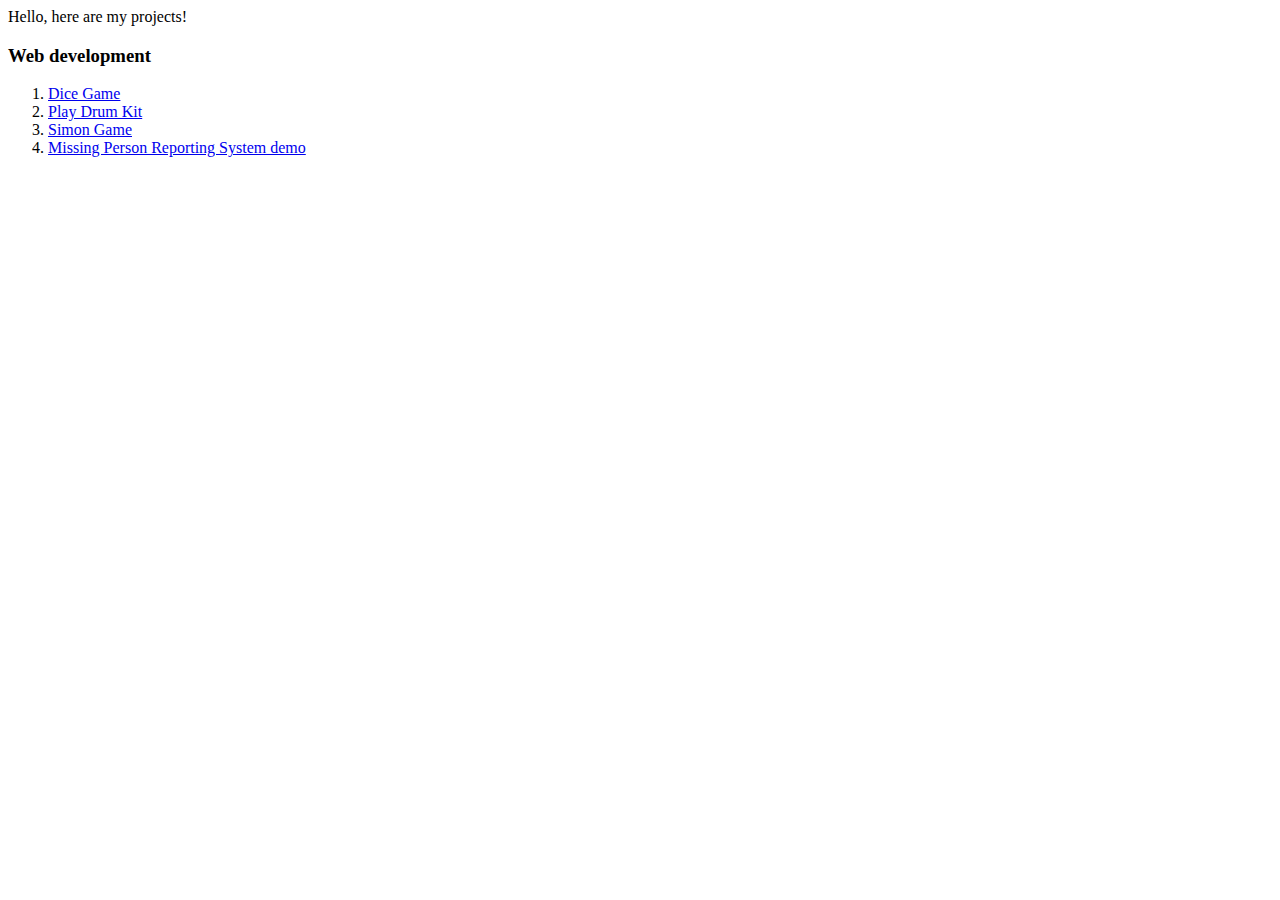
<file: index.html>
<!DOCTYPE html>
<html lang="en">

<head>
	<meta charset="UTF-8">
	<title>Mehak's Projects</title>
	<link href="https://fonts.googleapis.com/css?family=Arvo" rel="stylesheet">
</head>

<body>
	Hello, here are my projects!
	<div class="projects">
		<h3>Web development</h3>
		<ol>
		<li><a href="dice_game/index.html">Dice Game</a></li>
		<li><a href="play_drum_kit/index.html">Play Drum Kit</a></li>
		<li><a href="SimonGame/index.html">Simon Game</a></li>
		<li><a href="software_project/index.html">Missing Person Reporting System demo</a></li>
		</div>

</body>

</html>
</file>
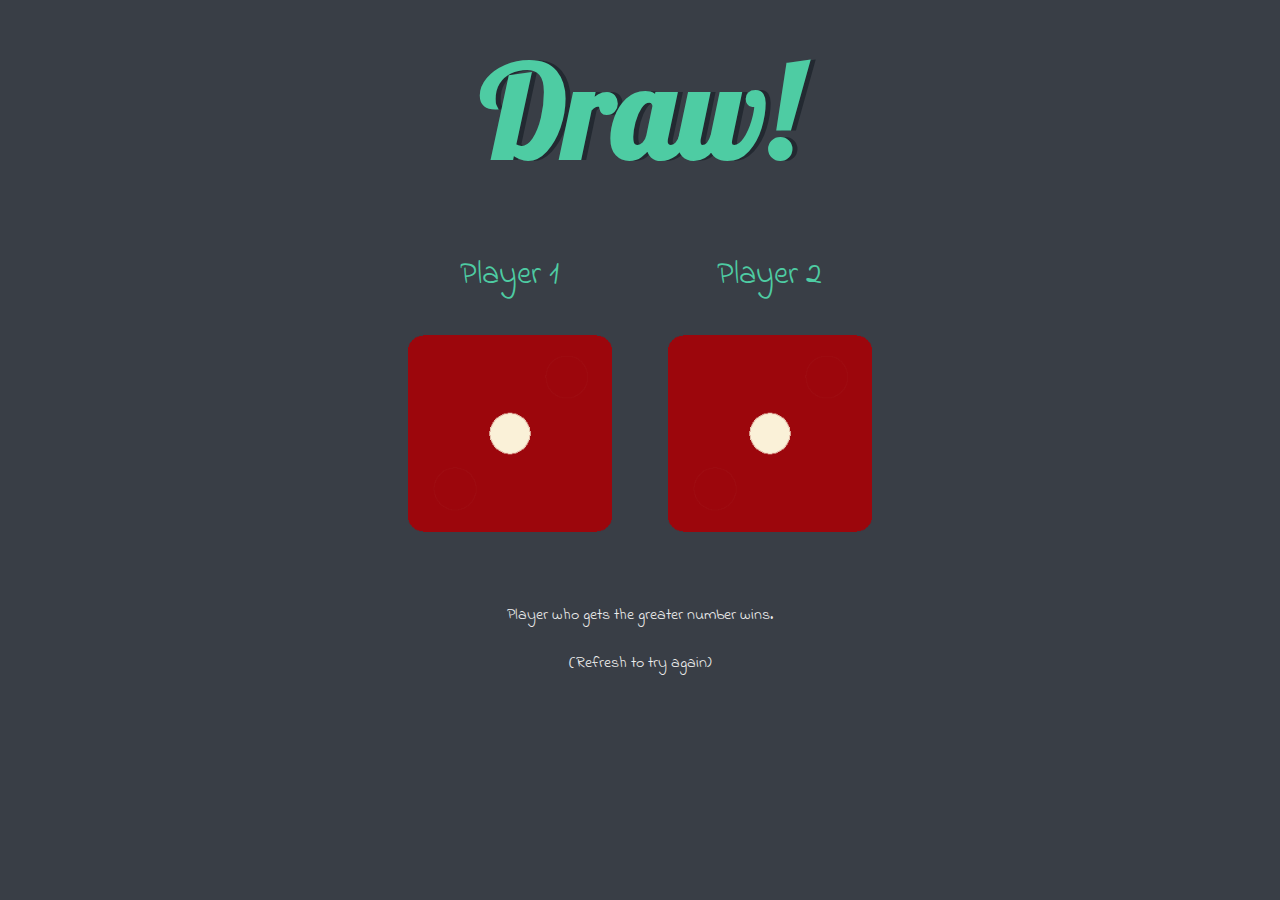
<file: dice_game/index.html>
<!DOCTYPE html>
<html lang="en" dir="ltr">
  <head>
    <meta charset="utf-8">
    <title>Dice</title>
    <link rel="stylesheet" href="styles.css">
    <link href="https://fonts.googleapis.com/css?family=Indie+Flower|Lobster" rel="stylesheet">

  </head>
  <body>

    <div class="container">
      <h1>Refresh Me</h1>

      <div class="dice">
        <p>Player 1</p>
        <img class="img1" src="images/dice6.png">
      </div>

      <div class="dice">
        <p>Player 2</p>
        <img class="img2" src="images/dice6.png">
      </div>

    </div>


  </body>

  <footer>
    <p></p>
    Player who gets the greater number wins.<br><br>
    (Refresh to try again)
  </footer>
  <script src="index.js" type="text/javascript" charset="utf-8"></script>
</html>
</file>
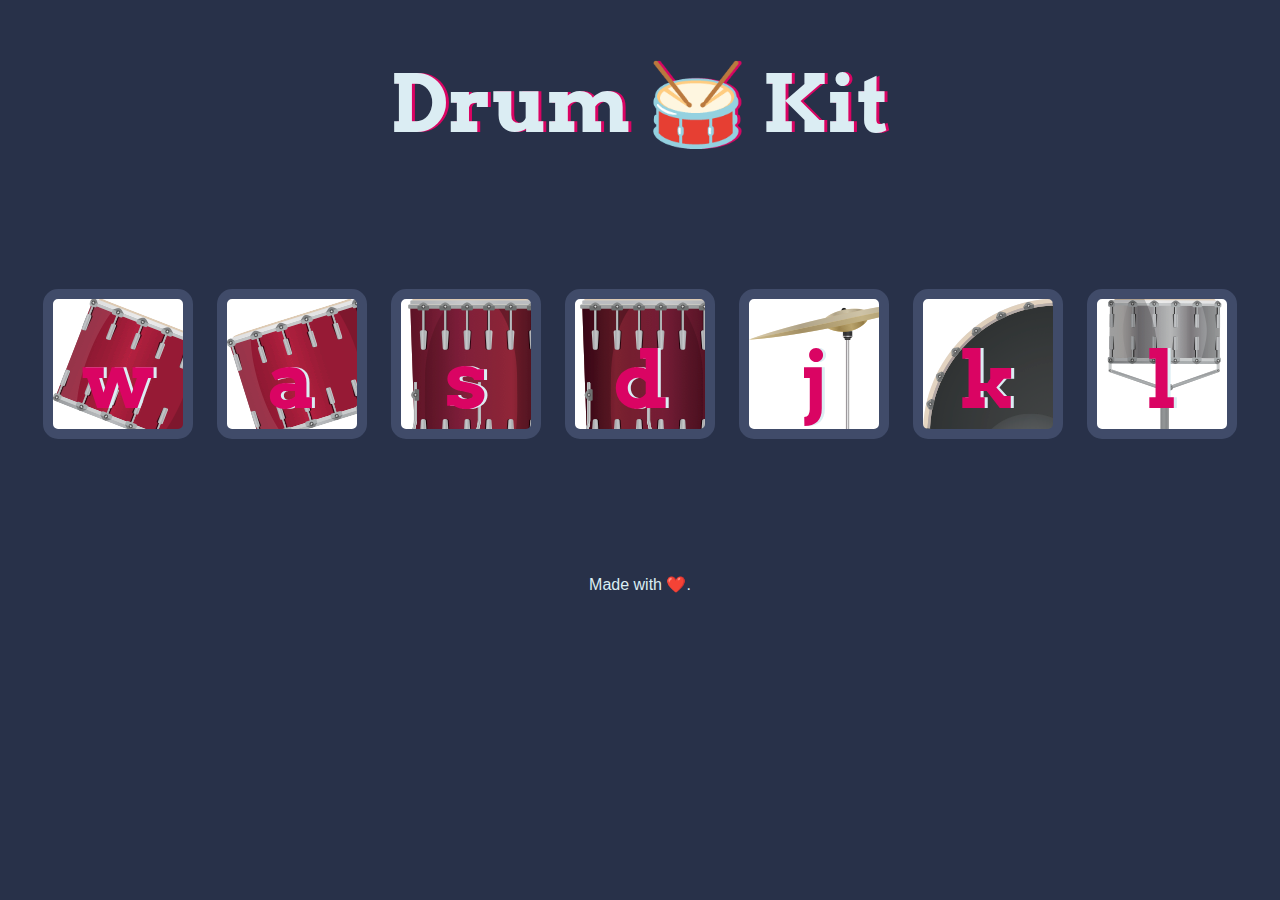
<file: play_drum_kit/index.html>
<!DOCTYPE html>
<html lang="en" dir="ltr">

<head>
  <meta charset="utf-8">
  <title>Drum Kit</title>
  <link rel="stylesheet" href="styles.css">
  <link href="https://fonts.googleapis.com/css?family=Arvo" rel="stylesheet">
</head>

<body>

  <h1 id="title">Drum 🥁 Kit</h1>
  <div class="set">
    <button class="w drum">w</button>
    <button class="a drum">a</button>
    <button class="s drum">s</button>
    <button class="d drum">d</button>
    <button class="j drum">j</button>
    <button class="k drum">k</button>
    <button class="l drum">l</button>
  </div>


  <footer>
    Made with ❤️.
  </footer>
  <script src="index.js" type="text/javascript">

  </script>
</body>
</html>
</file>
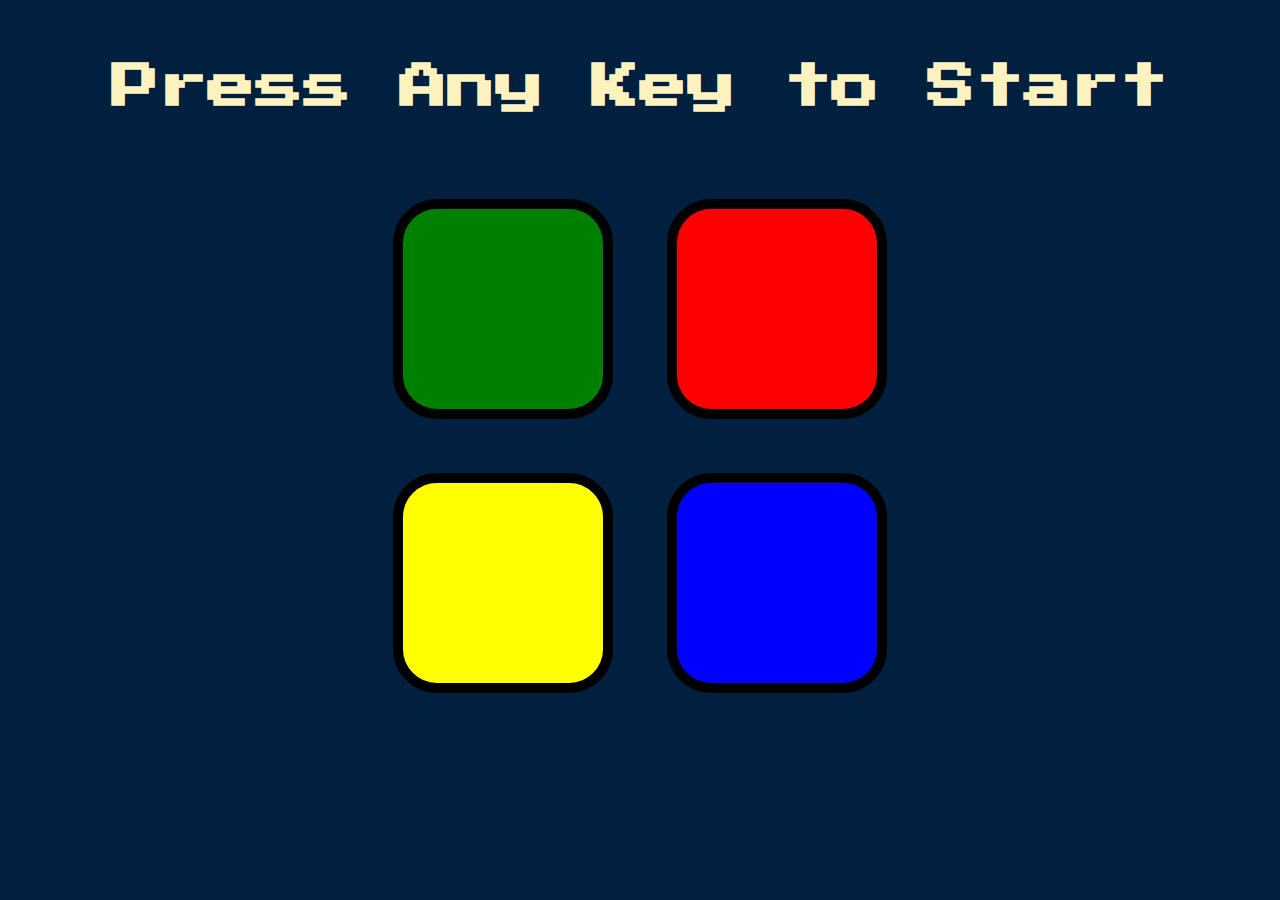
<file: SimonGame/index.html>
<!DOCTYPE html>
<html lang="en" dir="ltr">

<head>
  <meta charset="utf-8">
  <title>Simon Game</title>
  <link rel="stylesheet" href="styles.css">
  <link href="https://fonts.googleapis.com/css?family=Press+Start+2P" rel="stylesheet">
</head>

<body>
  <h1 id="level-title">Press Any Key to Start</h1>
  <div class="container">
    <div lass="row">

      <div type="button" id="green" class="btn green">

      </div>

      <div type="button" id="red" class="btn red">

      </div>
    </div>

    <div class="row">

      <div type="button" id="yellow" class="btn yellow">

      </div>
      <div type="button" id="blue" class="btn blue">

      </div>

    </div>

  </div>

  <script src="https://ajax.googleapis.com/ajax/libs/jquery/3.3.1/jquery.min.js"></script>
  <script src="game.js" charset="utf-8"></script>

</body>

</html>
</file>
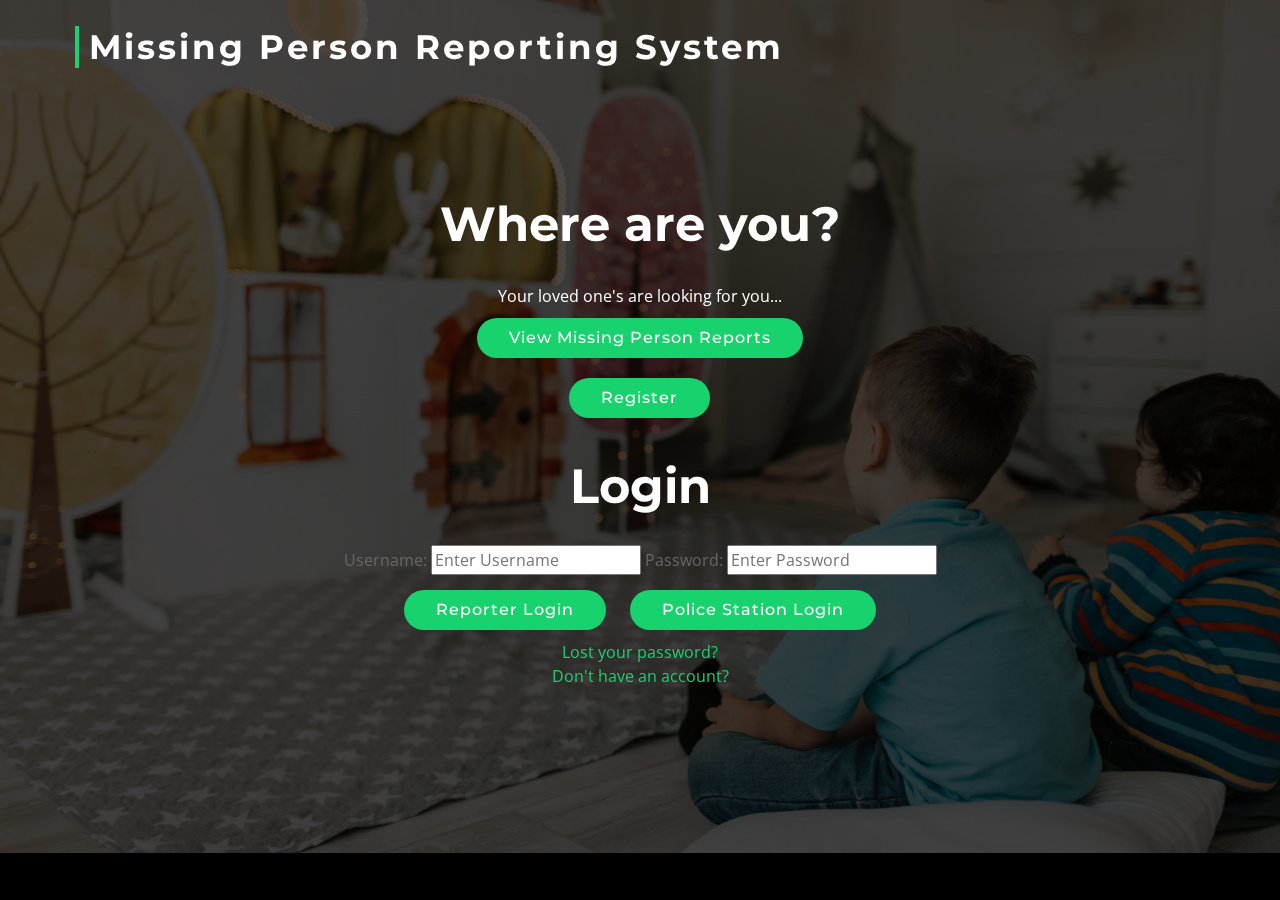
<file: software_project/index.html>
<html>
<head>
<title>Login Page</title>
<script defer src="login.js"></script>
	<!-- <link rel="stylesheet" type="text/css" href= "login.css"> -->

	<!-- Google Fonts -->
	<link href="https://fonts.googleapis.com/css?family=Open+Sans:300,300i,400,400i,700,700i|Montserrat:300,400,500,700" rel="stylesheet">

	<!-- Vendor CSS Files -->
	<link href="assets/vendor/bootstrap/css/bootstrap.min.css" rel="stylesheet">
	<link href="assets/vendor/font-awesome/css/font-awesome.min.css" rel="stylesheet">
	<link href="assets/vendor/ionicons/css/ionicons.min.css" rel="stylesheet">
	<link href="assets/vendor/animate.css/animate.min.css" rel="stylesheet">
	<link href="assets/vendor/venobox/venobox.css" rel="stylesheet">
	<link href="assets/vendor/owl.carousel/assets/owl.carousel.min.css" rel="stylesheet">

	<!-- Template Main CSS File -->
	<link href="assets/css/style.css" rel="stylesheet">

</head>


<body>

	<header id="header">
	  <div class="container-fluid">

	    <div id="logo" class="pull-left">
	      <h1><a href="#intro" class="scrollto">Missing Person Reporting System</a></h1>
	      <!-- Uncomment below if you prefer to use an image logo -->
	      <!-- <a href="#intro"><img src="assets/img/logo.png" alt=""></a>-->
	    </div>
	  </div>
	</header><!-- End Header -->


	<section id="intro">
	  <div class="intro-container">
	    <div id="introCarousel" class="carousel  slide carousel-fade" data-ride="carousel">

	      <ol class="carousel-indicators"></ol>

	      <div class="carousel-inner" role="listbox">

	        <div class="carousel-item active">
	          <div class="carousel-background"><img src="assets/img/bg.jpg" alt=""></div>
	          <div class="carousel-container">
	            <div class="carousel-content">
	              <h2>Where are you?</h2>
	              <p>Your loved one's are looking for you...

								<a href="read2.html" class="btn-get-started scrollto">View Missing Person Reports</a>
								<a href="" class="btn-get-started scrollto">Register</a>
								</p>

								<div id="error"></div>
								<div class="loginbox">
									<h2>Login</h2>
									<form id="form" action="/" method="get">
										<label for="Useraname">Username:</label>
										<input id= "Username" name="Username" type="text" name="" placeholder="Enter Username" required>
										<label for="Password">Password:</label>
										<input type="Password" id="Password" placeholder="Enter Password" required><br>
										<!-- <input type="submit" name="" value="Login"> -->
										<a href="index2.html" class="btn-get-started scrollto">Reporter Login</a>
										<a href="index2.html" class="btn-get-started scrollto">Police Station Login</a> <br>
										<a href="#">Lost your password?</a><br>
										<a href="#">Don't have an account?</a><br>


									</form>
								</div>
	              <!-- <a href="#featured-services" class="btn-get-started scrollto">Report A Missing Person</a> -->
	              <!-- <a href="forms.html" class="btn-get-started scrollto">Report A Missing Person</a>
	              <a href="read.html" class="btn-get-started scrollto">View Reports</a> -->
	            </div>
	          </div>
	        </div>

	              </div>
	            </div>
	</section><!-- End Intro Section -->
<script type="text/javascript" src="login.js"></script>
</body>
</html>
</file>
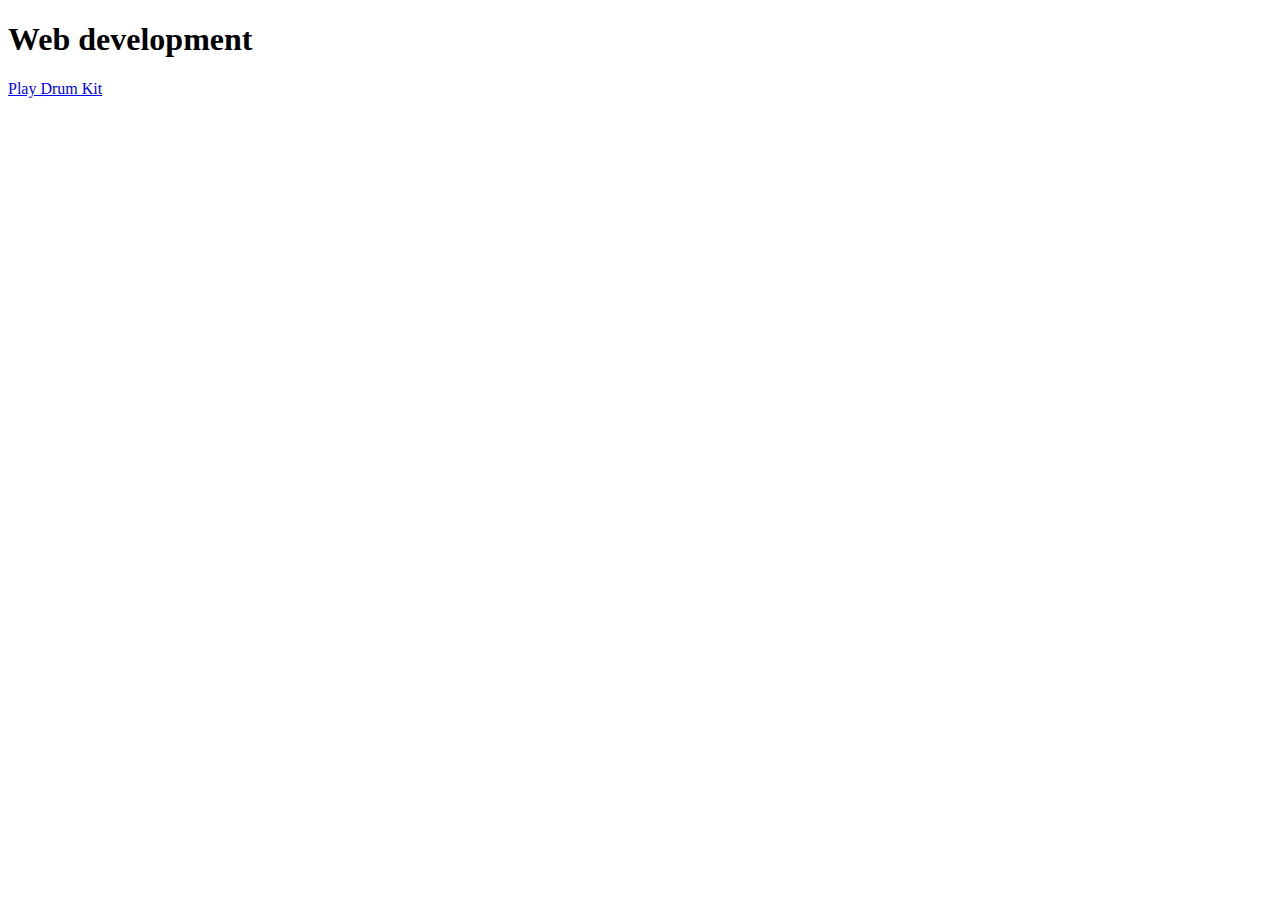
<file: home.html>
<!DOCTYPE html>
<html lang="en">

<head>
	<meta charset="UTF-8">
	<title>Mehak's Projects</title>
	<link href="https://fonts.googleapis.com/css?family=Arvo" rel="stylesheet">
</head>

<body>
	<div class="projects">
		<h1>Web development</h1>
		<a href="Play Drum Kit/index.html">Play Drum Kit</a>
		</div>

</body>

</html>
</file>
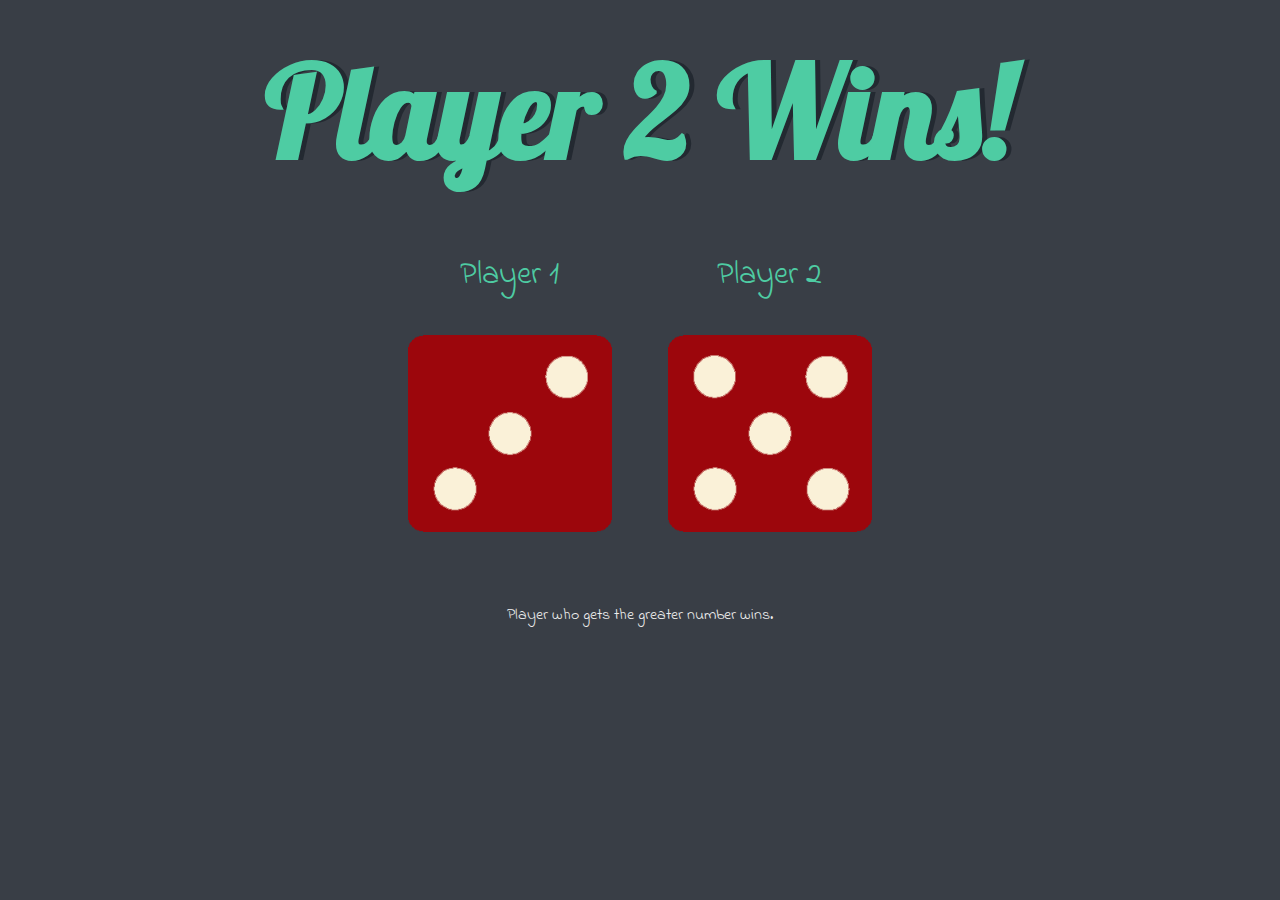
<file: dice_game/dicee.html>
<!DOCTYPE html>
<html lang="en" dir="ltr">
  <head>
    <meta charset="utf-8">
    <title>Dice</title>
    <link rel="stylesheet" href="styles.css">
    <link href="https://fonts.googleapis.com/css?family=Indie+Flower|Lobster" rel="stylesheet">

  </head>
  <body>

    <div class="container">
      <h1>Refresh Me</h1>

      <div class="dice">
        <p>Player 1</p>
        <img class="img1" src="images/dice6.png">
      </div>

      <div class="dice">
        <p>Player 2</p>
        <img class="img2" src="images/dice6.png">
      </div>

    </div>


  </body>

  <footer>
    <p></p>
    Player who gets the greater number wins.
    <!-- www 🎲 App Brewery 🎲 com -->
  </footer>
  <script src="index.js" type="text/javascript" charset="utf-8"></script>
</html>
</file>
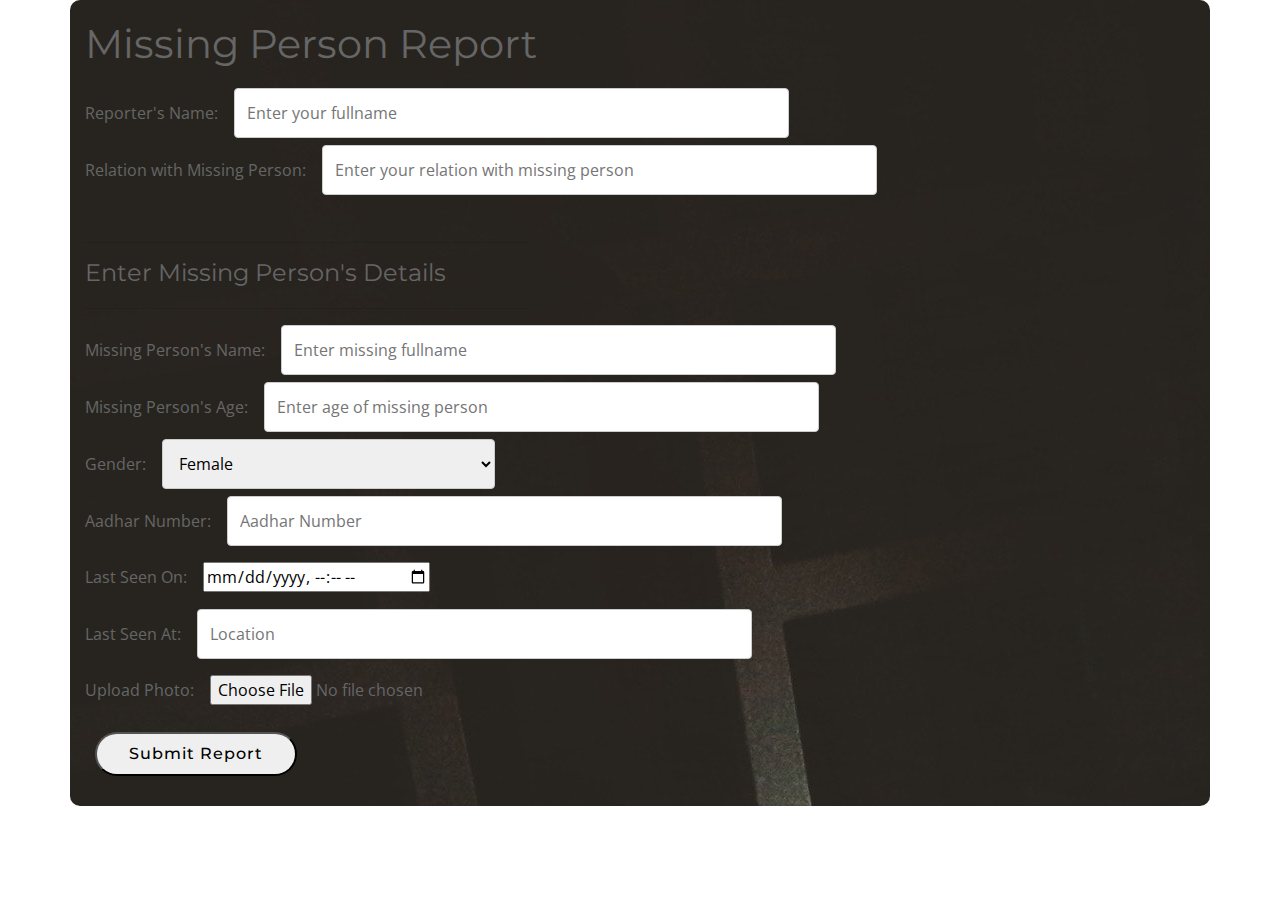
<file: software_project/forms.html>
<!DOCTYPE html>
<html lang="en">
	<head>
		<title>Missing Person Report</title>
		<meta name="viewport" content="width=device-width, initial-scale=1.0" />
		<link rel="stylesheet" href="style.css" />

    <link href="https://fonts.googleapis.com/css?family=Open+Sans:300,300i,400,400i,700,700i|Montserrat:300,400,500,700" rel="stylesheet">

    <!-- Vendor CSS Files -->
    <link href="assets/vendor/bootstrap/css/bootstrap.min.css" rel="stylesheet">
    <link href="assets/vendor/font-awesome/css/font-awesome.min.css" rel="stylesheet">
    <link href="assets/vendor/ionicons/css/ionicons.min.css" rel="stylesheet">
    <link href="assets/vendor/animate.css/animate.min.css" rel="stylesheet">
    <link href="assets/vendor/venobox/venobox.css" rel="stylesheet">
    <link href="assets/vendor/owl.carousel/assets/owl.carousel.min.css" rel="stylesheet">

    <!-- Template Main CSS File -->
    <link href="assets/css/style.css" rel="stylesheet">
	</head>
	<body>
		<div class="container">
			<form action="/report" method="post" id="report">
				<h1>Missing Person Report</h1>
				<div class="field">
					<label for="reporter">Reporter's Name:</label>
					<input type="text" id="reporter" name="reporter" placeholder="Enter your fullname" />
					<small></small>
				</div>
        <div class="field">
          <label for="name">Relation with Missing Person:</label>
          <input type="text" id="relation" name="relation" placeholder="Enter your relation with missing person" />
          <small></small>
        </div>
        <br>
        <hr style="width:40%;text-align:left;margin-left:0;color:white">
        <h4>Enter Missing Person's Details</h4>
        <hr style="width:40%;text-align:left;margin-left:0">
        <div class="field">
					<label for="name">Missing Person's Name:</label>
					<input type="text" id="name" name="name" placeholder="Enter missing fullname" />
					<small></small>
				</div>
        <div class="field">
          <label for="name">Missing Person's Age:</label>
          <input type="text" id="age" name="age" placeholder="Enter age of missing person" />
          <small></small>
        </div>
        <div class="field">
          <label for="gender">Gender:</label>
          <select name="gender" id="gender" style="width:30%">
            <option value="female">Female</option>
            <option value="male">Male</option>
            <option value="non-binary">Non-Binary</option>
          </select>
          </div>
          <div class="field">
            <label for="aadhar">Aadhar Number:</label>
            <input type="text" id="aadhar" name="aadhar" placeholder="Aadhar Number" />
            <small></small>
          </div>
          <div class="field">
            <label for="seen">Last Seen On:</label>
            <input type="datetime-local" id="seen" name="seen" placeholder="" />
            <small></small>
          </div>
          <div class="field">
            <label for="loc">Last Seen At:</label>
            <input type="text" id="loc" name="loc" placeholder="Location" />
            <small></small>
          </div>
          <div class="field">
            <label>Upload Photo:</label>
            <input type="file" name="photo">
          </div>
				<div class="field">
					<button type="submit" class="btn-get-started">Submit Report</button>
				</div>
			</form>
		</div>
		<script src="forms.js"></script>
	</body>
</html>
</file>
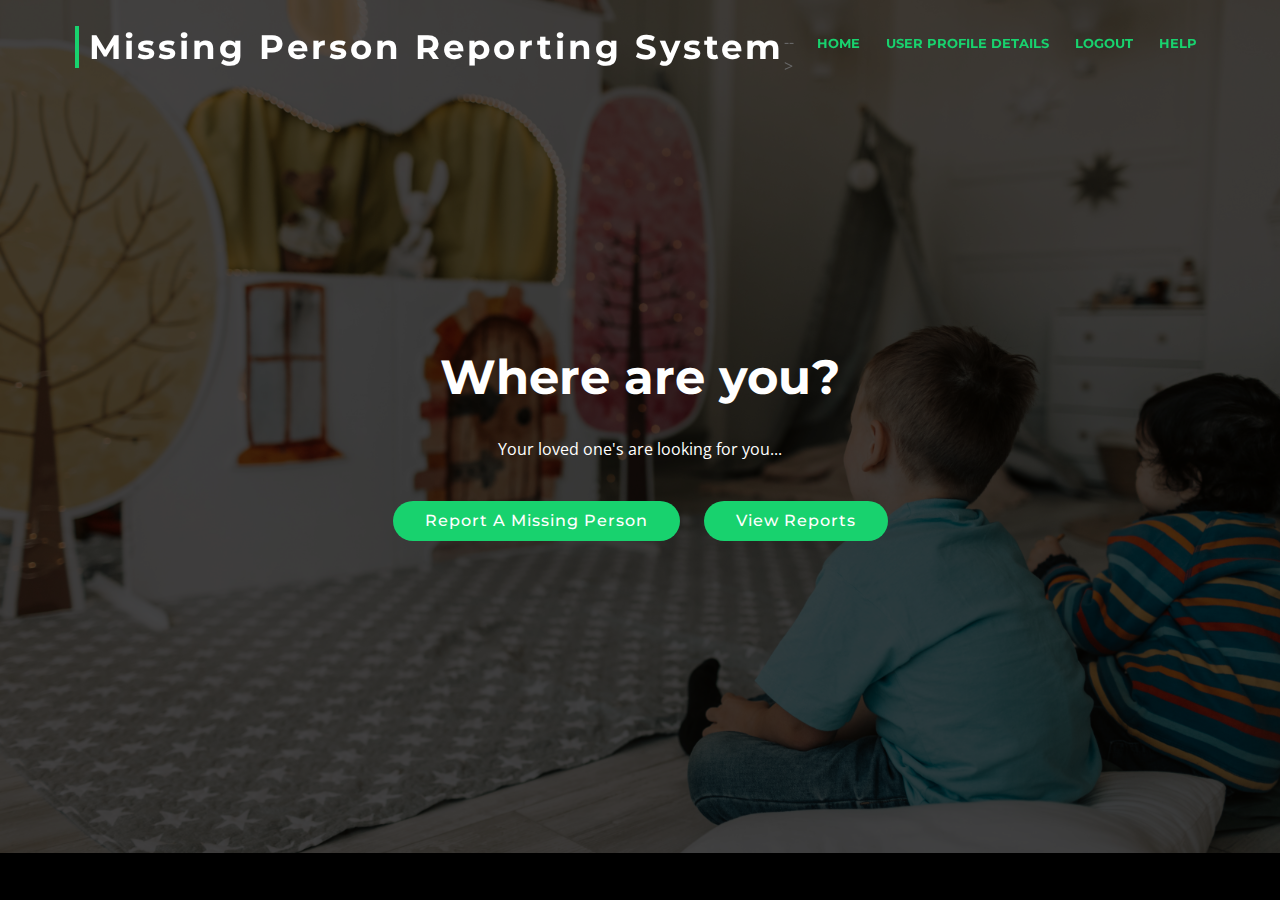
<file: software_project/index2.html>
<!DOCTYPE html>
<html lang="en">

<head>
  <meta charset="utf-8">
  <meta content="width=device-width, initial-scale=1.0" name="viewport">

  <title>Missing Person Reporting System</title>
  <meta content="" name="descriptison">
  <meta content="" name="keywords">

  <!-- Google Fonts -->
  <link href="https://fonts.googleapis.com/css?family=Open+Sans:300,300i,400,400i,700,700i|Montserrat:300,400,500,700" rel="stylesheet">

  <!-- Vendor CSS Files -->
  <link href="assets/vendor/bootstrap/css/bootstrap.min.css" rel="stylesheet">
  <link href="assets/vendor/font-awesome/css/font-awesome.min.css" rel="stylesheet">
  <link href="assets/vendor/ionicons/css/ionicons.min.css" rel="stylesheet">
  <link href="assets/vendor/animate.css/animate.min.css" rel="stylesheet">
  <link href="assets/vendor/venobox/venobox.css" rel="stylesheet">
  <link href="assets/vendor/owl.carousel/assets/owl.carousel.min.css" rel="stylesheet">

  <!-- Template Main CSS File -->
  <link href="assets/css/style.css" rel="stylesheet">

  <!-- =======================================================
  * Template Name: BizPage - v2.0.0
  * Template URL: https://bootstrapmade.com/bizpage-bootstrap-business-template/
  * Author: BootstrapMade.com
  * License: https://bootstrapmade.com/license/
  ======================================================== -->
</head>

<body>

<header id="header">
  <div class="container-fluid">

    <div id="logo" class="pull-left">
      <h1><a href="#intro" class="scrollto">Missing Person Reporting System</a></h1>
      <!-- Uncomment below if you prefer to use an image logo -->
      <!-- <a href="#intro"><img src="assets/img/logo.png" alt=""></a>-->
    </div>

      <nav id="nav-menu-container">
      <ul class="nav-menu">
        <!-- <li class="menu-active"><a href="#intro">Home</a></li> -->
        <li class="menu-active"><a href="#intro">Home</a></li>
        <li class="menu-active"><a href="#intro">User Profile Details</a></li>
        <li class="menu-active"><a href="#intro">Logout</a></li>
        <li class="menu-active"><a href="#intro">Help</a></li>
        <!-- <li><a href="#about">About Us</a></li>
        <li><a href="#services">Services</a></li>
        <li><a href="#team">Team</a></li>
        <li><a href="#contact">Contact</a></li> -->
      </ul>
    </nav><!-- #nav-menu-container --> -->
  </div>
</header><!-- End Header -->

<!-- ======= Intro Section ======= -->
<section id="intro">
  <div class="intro-container">
    <div id="introCarousel" class="carousel  slide carousel-fade" data-ride="carousel">

      <ol class="carousel-indicators"></ol>

      <div class="carousel-inner" role="listbox">

        <div class="carousel-item active">
          <div class="carousel-background"><img src="assets/img/bg.jpg" alt=""></div>
          <div class="carousel-container">
            <div class="carousel-content">
              <h2>Where are you?</h2>
              <p>Your loved one's are looking for you...
              </p>
              <!-- <a href="#featured-services" class="btn-get-started scrollto">Report A Missing Person</a> -->
              <a href="forms.html" class="btn-get-started scrollto">Report A Missing Person</a>
              <a href="read2.html" class="btn-get-started scrollto">View Reports</a>
            </div>
          </div>
        </div>

              </div>
            </div>
</section><!-- End Intro Section -->



</body>

</html>
</file>
<file: dice_game/styles.css>
.container {
  width: 70%;
  margin: auto;
  text-align: center;
}

.dice {
  text-align: center;
  display: inline-block;

}

body {
  background-color: #393E46;
}

h1 {
  margin: 30px;
  font-family: 'Lobster', cursive;
  text-shadow: 5px 0 #232931;
  font-size: 8rem;
  color: #4ECCA3;
}

p {
  font-size: 2rem;
  color: #4ECCA3;
  font-family: 'Indie Flower', cursive;
}

img {
  width: 80%;
}

footer {
  margin-top: 5%;
  color: #EEEEEE;
  text-align: center;
  font-family: 'Indie Flower', cursive;

}
</file>
<file: play_drum_kit/styles.css>
body {
  text-align: center;
  background-color: #283149;
}

h1 {
  font-size: 5rem;
  color: #DBEDF3;
  font-family: "Arvo", cursive;
  text-shadow: 3px 0 #DA0463;

}

footer {
  color: #DBEDF3;
  font-family: sans-serif;
}

.w {
  /* background: url(images/tom1.png); */
  background-image: url(images/tom1.png);
}

.a {
  background: url(images/tom2.png);
}

.s {
  background: url(images/tom3.png);
}

.d {
  background: url(images/tom4.png);
}

.j {
  background: url(images/crash.png);
}

.k {
  background: url(images/kick.png);
}

.l {
  background: url(images/snare.png);
}

.set {
  margin: 10% auto;
}

.game-over {
  background-color: red;
  opacity: 0.8;
}

.pressed {
  box-shadow: 0 3px 4px 0 #DBEDF3;
  opacity: 0.5;
}

.red {
  color: red;
}

.drum {
  outline: none;
  border: 10px solid #404B69;
  font-size: 5rem;
  font-family: 'Arvo', cursive;
  line-height: 2;
  font-weight: 900;
  color: #DA0463;
  text-shadow: 3px 0 #DBEDF3;
  border-radius: 15px;
  display: inline-block;
  width: 150px;
  height: 150px;
  text-align: center;
  margin: 10px;
  background-color: white;
}
</file>
<file: SimonGame/styles.css>
body {
  text-align: center;
  background-color: #011F3F;
}

#level-title {
  font-family: 'Press Start 2P', cursive;
  font-size: 3rem;
  margin:  5%;
  color: #FEF2BF;
}

.container {
  display: block;
  width: 50%;
  margin: auto;

}

.btn {
  margin: 25px;
  display: inline-block;
  height: 200px;
  width: 200px;
  border: 10px solid black;
  border-radius: 20%;
}

.game-over {
  background-color: red;
  opacity: 0.8;
}

.red {
  background-color: red;
}

.green {
  background-color: green;
}

.blue {
  background-color: blue;
}

.yellow {
  background-color: yellow;
}

.pressed {
  box-shadow: 0 0 20px white;
  background-color: grey;
}
</file>
<file: software_project/assets/vendor/venobox/venobox.css>
/* ------ venobox.css --------*/
.vbox-overlay *, .vbox-overlay *:before, .vbox-overlay *:after{
    -webkit-backface-visibility: hidden;
    -webkit-box-sizing:border-box;
    -moz-box-sizing:border-box;
    box-sizing:border-box;
}
.vbox-overlay * { 
    -webkit-backface-visibility: visible;
    backface-visibility: visible;
}
.vbox-overlay{
    display: -webkit-flex;
    display: flex;
    -webkit-flex-direction: column;
    flex-direction: column;
    -webkit-justify-content: center;
    justify-content: center;
    -webkit-align-items: center;
    align-items: center;
    position: fixed;
    left: 0;
    top: 0;
    bottom: 0;
    right: 0;
    z-index: 1040;
    -webkit-transform:translateZ(1000px);
    transform: translateZ(1000px);
    transform-style: preserve-3d;
}

/* ----- navigation ----- */
.vbox-title{
    width: 100%;
    height: 40px;
    float: left;
    text-align: center;
    line-height: 28px;
    font-size: 12px;
    padding: 6px 40px;
    overflow: hidden;
    position: fixed;
    display: none;
    left: 0;
    z-index: 1050;
}
.vbox-close{
    cursor: pointer;
    position: fixed;
    top: -1px;
    right: 0;
    width: 50px;
    height: 40px;
    padding: 6px;
    display: block;
    background-position:10px center;
    overflow: hidden;
    font-size: 24px;
    line-height: 1;
    text-align: center;
    z-index: 1050;
}
.vbox-num{
    cursor: pointer;
    position: fixed;
    left: 0;
    height: 40px;
    display: block;
    overflow: hidden;
    line-height: 28px;
    font-size: 12px;
    padding: 6px 10px;
    display: none;
    z-index: 1050;
}
/* ----- navigation ARROWS ----- */
.vbox-next, .vbox-prev{
    position: fixed;
    top: 50%;
    margin-top: -15px;
    overflow: hidden;
    cursor: pointer;
    display: block;
    width: 45px;
    height: 45px;
    z-index: 1050;
}
.vbox-next span, .vbox-prev span{
    position: relative;
    width: 20px;
    height: 20px;
    border: 2px solid transparent;
    border-top-color: #B6B6B6;
    border-right-color: #B6B6B6;
    text-indent: -100px;
    position: absolute;
    top: 8px;
    display: block;
}
.vbox-prev{
    left: 15px;
}
.vbox-next{
    right: 15px;
}
.vbox-prev span{
    left: 10px;
    -ms-transform: rotate(-135deg);
    -webkit-transform: rotate(-135deg);
    transform: rotate(-135deg);
}
.vbox-next span{
    -ms-transform: rotate(45deg);
    -webkit-transform: rotate(45deg);
    transform: rotate(45deg);
    right: 10px;
}
/* ------- inline window ------ */
.vbox-inline{
    width: 420px;
    height: 315px;
    height: 70vh;
    padding: 10px;
    background: #fff;
    margin: 0 auto;
    overflow: auto;
    text-align: left;
}
/* ------- Video & iFrames window ------ */
.venoframe{
    max-width: 100%;
    width: 100%;
    border: none;
    width: 100%;
    height: 260px;
    height: 70vh;
}
.venoframe.vbvid{
    height: 260px;
}
@media (min-width: 768px) {
    .venoframe, .vbox-inline{
        width: 90%;
        height: 360px;
        height: 70vh;
    }
    .venoframe.vbvid{
        width: 640px;
        height: 360px;
    }
}
@media (min-width: 992px) {
    .venoframe, .vbox-inline{
        max-width: 1200px;
        width: 80%;
        height: 540px;
        height: 70vh;
    }
    .venoframe.vbvid{
        width: 960px;
        height: 540px;
    }
}
/* 
Please do NOT edit this part! 
or at least read this note: http://i.imgur.com/7C0ws9e.gif
*/
.vbox-open{
    overflow: hidden;
}
.vbox-container{
    position: absolute;
    left: 0;
    right: 0;
    top: 0;
    bottom: 0;
    overflow-x: hidden;
    overflow-y: scroll;
    overflow-scrolling: touch;
    -webkit-overflow-scrolling: touch;
    z-index: 20;
    max-height: 100%;

}

.vbox-content{
    text-align: center;
    float: left;
    width: 100%;
    position: relative;
    overflow: hidden;
    padding: 20px 10px;
}
.vbox-container img{
    max-width: 100%;
    height: auto;
}
.vbox-figlio{
    box-shadow: 0 0 12px rgba(0,0,0,0.19), 0 6px 6px rgba(0,0,0,0.23);
    max-width: 100%;
    text-align: initial;
}
img.vbox-figlio{
    -webkit-user-select: none;
-khtml-user-select: none;
-moz-user-select: none;
-o-user-select: none;
user-select: none;
}
.vbox-content.swipe-left{
    margin-left: -200px !important;
}
.vbox-content.swipe-right{
    margin-left: 200px !important;
}
.vbox-animated{
    webkit-transition: margin 300ms ease-out;
    transition: margin 300ms ease-out;
}

/* ---------- preloader ----------
 * SPINKIT 
 * http://tobiasahlin.com/spinkit/
-------------------------------- */
.sk-double-bounce,.sk-rotating-plane{width:40px;height:40px;margin:40px auto}.sk-rotating-plane{background-color:#333;-webkit-animation:sk-rotatePlane 1.2s infinite ease-in-out;animation:sk-rotatePlane 1.2s infinite ease-in-out}@-webkit-keyframes sk-rotatePlane{0%{-webkit-transform:perspective(120px) rotateX(0) rotateY(0);transform:perspective(120px) rotateX(0) rotateY(0)}50%{-webkit-transform:perspective(120px) rotateX(-180.1deg) rotateY(0);transform:perspective(120px) rotateX(-180.1deg) rotateY(0)}100%{-webkit-transform:perspective(120px) rotateX(-180deg) rotateY(-179.9deg);transform:perspective(120px) rotateX(-180deg) rotateY(-179.9deg)}}@keyframes sk-rotatePlane{0%{-webkit-transform:perspective(120px) rotateX(0) rotateY(0);transform:perspective(120px) rotateX(0) rotateY(0)}50%{-webkit-transform:perspective(120px) rotateX(-180.1deg) rotateY(0);transform:perspective(120px) rotateX(-180.1deg) rotateY(0)}100%{-webkit-transform:perspective(120px) rotateX(-180deg) rotateY(-179.9deg);transform:perspective(120px) rotateX(-180deg) rotateY(-179.9deg)}}.sk-double-bounce{position:relative}.sk-double-bounce .sk-child{width:100%;height:100%;border-radius:50%;background-color:#333;opacity:.6;position:absolute;top:0;left:0;-webkit-animation:sk-doubleBounce 2s infinite ease-in-out;animation:sk-doubleBounce 2s infinite ease-in-out}.sk-chasing-dots .sk-child,.sk-spinner-pulse,.sk-three-bounce .sk-child{background-color:#333;border-radius:100%}.sk-double-bounce .sk-double-bounce2{-webkit-animation-delay:-1s;animation-delay:-1s}@-webkit-keyframes sk-doubleBounce{0%,100%{-webkit-transform:scale(0);transform:scale(0)}50%{-webkit-transform:scale(1);transform:scale(1)}}@keyframes sk-doubleBounce{0%,100%{-webkit-transform:scale(0);transform:scale(0)}50%{-webkit-transform:scale(1);transform:scale(1)}}.sk-wave{margin:40px auto;width:50px;height:40px;text-align:center;font-size:10px}.sk-wave .sk-rect{background-color:#333;height:100%;width:6px;display:inline-block;-webkit-animation:sk-waveStretchDelay 1.2s infinite ease-in-out;animation:sk-waveStretchDelay 1.2s infinite ease-in-out}.sk-wave .sk-rect1{-webkit-animation-delay:-1.2s;animation-delay:-1.2s}.sk-wave .sk-rect2{-webkit-animation-delay:-1.1s;animation-delay:-1.1s}.sk-wave .sk-rect3{-webkit-animation-delay:-1s;animation-delay:-1s}.sk-wave .sk-rect4{-webkit-animation-delay:-.9s;animation-delay:-.9s}.sk-wave .sk-rect5{-webkit-animation-delay:-.8s;animation-delay:-.8s}@-webkit-keyframes sk-waveStretchDelay{0%,100%,40%{-webkit-transform:scaleY(.4);transform:scaleY(.4)}20%{-webkit-transform:scaleY(1);transform:scaleY(1)}}@keyframes sk-waveStretchDelay{0%,100%,40%{-webkit-transform:scaleY(.4);transform:scaleY(.4)}20%{-webkit-transform:scaleY(1);transform:scaleY(1)}}.sk-wandering-cubes{margin:40px auto;width:40px;height:40px;position:relative}.sk-wandering-cubes .sk-cube{background-color:#333;width:10px;height:10px;position:absolute;top:0;left:0;-webkit-animation:sk-wanderingCube 1.8s ease-in-out -1.8s infinite both;animation:sk-wanderingCube 1.8s ease-in-out -1.8s infinite both}.sk-chasing-dots,.sk-spinner-pulse{width:40px;height:40px;margin:40px auto}.sk-wandering-cubes .sk-cube2{-webkit-animation-delay:-.9s;animation-delay:-.9s}@-webkit-keyframes sk-wanderingCube{0%{-webkit-transform:rotate(0);transform:rotate(0)}25%{-webkit-transform:translateX(30px) rotate(-90deg) scale(.5);transform:translateX(30px) rotate(-90deg) scale(.5)}50%{-webkit-transform:translateX(30px) translateY(30px) rotate(-179deg);transform:translateX(30px) translateY(30px) rotate(-179deg)}50.1%{-webkit-transform:translateX(30px) translateY(30px) rotate(-180deg);transform:translateX(30px) translateY(30px) rotate(-180deg)}75%{-webkit-transform:translateX(0) translateY(30px) rotate(-270deg) scale(.5);transform:translateX(0) translateY(30px) rotate(-270deg) scale(.5)}100%{-webkit-transform:rotate(-360deg);transform:rotate(-360deg)}}@keyframes sk-wanderingCube{0%{-webkit-transform:rotate(0);transform:rotate(0)}25%{-webkit-transform:translateX(30px) rotate(-90deg) scale(.5);transform:translateX(30px) rotate(-90deg) scale(.5)}50%{-webkit-transform:translateX(30px) translateY(30px) rotate(-179deg);transform:translateX(30px) translateY(30px) rotate(-179deg)}50.1%{-webkit-transform:translateX(30px) translateY(30px) rotate(-180deg);transform:translateX(30px) translateY(30px) rotate(-180deg)}75%{-webkit-transform:translateX(0) translateY(30px) rotate(-270deg) scale(.5);transform:translateX(0) translateY(30px) rotate(-270deg) scale(.5)}100%{-webkit-transform:rotate(-360deg);transform:rotate(-360deg)}}.sk-spinner-pulse{-webkit-animation:sk-pulseScaleOut 1s infinite ease-in-out;animation:sk-pulseScaleOut 1s infinite ease-in-out}@-webkit-keyframes sk-pulseScaleOut{0%{-webkit-transform:scale(0);transform:scale(0)}100%{-webkit-transform:scale(1);transform:scale(1);opacity:0}}@keyframes sk-pulseScaleOut{0%{-webkit-transform:scale(0);transform:scale(0)}100%{-webkit-transform:scale(1);transform:scale(1);opacity:0}}.sk-chasing-dots{position:relative;text-align:center;-webkit-animation:sk-chasingDotsRotate 2s infinite linear;animation:sk-chasingDotsRotate 2s infinite linear}.sk-chasing-dots .sk-child{width:60%;height:60%;display:inline-block;position:absolute;top:0;-webkit-animation:sk-chasingDotsBounce 2s infinite ease-in-out;animation:sk-chasingDotsBounce 2s infinite ease-in-out}.sk-chasing-dots .sk-dot2{top:auto;bottom:0;-webkit-animation-delay:-1s;animation-delay:-1s}@-webkit-keyframes sk-chasingDotsRotate{100%{-webkit-transform:rotate(360deg);transform:rotate(360deg)}}@keyframes sk-chasingDotsRotate{100%{-webkit-transform:rotate(360deg);transform:rotate(360deg)}}@-webkit-keyframes sk-chasingDotsBounce{0%,100%{-webkit-transform:scale(0);transform:scale(0)}50%{-webkit-transform:scale(1);transform:scale(1)}}@keyframes sk-chasingDotsBounce{0%,100%{-webkit-transform:scale(0);transform:scale(0)}50%{-webkit-transform:scale(1);transform:scale(1)}}.sk-three-bounce{margin:40px auto;width:80px;text-align:center}.sk-three-bounce .sk-child{width:20px;height:20px;display:inline-block;-webkit-animation:sk-three-bounce 1.4s ease-in-out 0s infinite both;animation:sk-three-bounce 1.4s ease-in-out 0s infinite both}.sk-circle .sk-child:before,.sk-fading-circle .sk-circle:before{display:block;border-radius:100%;content:'';background-color:#333}.sk-three-bounce .sk-bounce1{-webkit-animation-delay:-.32s;animation-delay:-.32s}.sk-three-bounce .sk-bounce2{-webkit-animation-delay:-.16s;animation-delay:-.16s}@-webkit-keyframes sk-three-bounce{0%,100%,80%{-webkit-transform:scale(0);transform:scale(0)}40%{-webkit-transform:scale(1);transform:scale(1)}}@keyframes sk-three-bounce{0%,100%,80%{-webkit-transform:scale(0);transform:scale(0)}40%{-webkit-transform:scale(1);transform:scale(1)}}.sk-circle{margin:40px auto;width:40px;height:40px;position:relative}.sk-circle .sk-child{width:100%;height:100%;position:absolute;left:0;top:0}.sk-circle .sk-child:before{margin:0 auto;width:15%;height:15%;-webkit-animation:sk-circleBounceDelay 1.2s infinite ease-in-out both;animation:sk-circleBounceDelay 1.2s infinite ease-in-out both}.sk-circle .sk-circle2{-webkit-transform:rotate(30deg);-ms-transform:rotate(30deg);transform:rotate(30deg)}.sk-circle .sk-circle3{-webkit-transform:rotate(60deg);-ms-transform:rotate(60deg);transform:rotate(60deg)}.sk-circle .sk-circle4{-webkit-transform:rotate(90deg);-ms-transform:rotate(90deg);transform:rotate(90deg)}.sk-circle .sk-circle5{-webkit-transform:rotate(120deg);-ms-transform:rotate(120deg);transform:rotate(120deg)}.sk-circle .sk-circle6{-webkit-transform:rotate(150deg);-ms-transform:rotate(150deg);transform:rotate(150deg)}.sk-circle .sk-circle7{-webkit-transform:rotate(180deg);-ms-transform:rotate(180deg);transform:rotate(180deg)}.sk-circle .sk-circle8{-webkit-transform:rotate(210deg);-ms-transform:rotate(210deg);transform:rotate(210deg)}.sk-circle .sk-circle9{-webkit-transform:rotate(240deg);-ms-transform:rotate(240deg);transform:rotate(240deg)}.sk-circle .sk-circle10{-webkit-transform:rotate(270deg);-ms-transform:rotate(270deg);transform:rotate(270deg)}.sk-circle .sk-circle11{-webkit-transform:rotate(300deg);-ms-transform:rotate(300deg);transform:rotate(300deg)}.sk-circle .sk-circle12{-webkit-transform:rotate(330deg);-ms-transform:rotate(330deg);transform:rotate(330deg)}.sk-circle .sk-circle2:before{-webkit-animation-delay:-1.1s;animation-delay:-1.1s}.sk-circle .sk-circle3:before{-webkit-animation-delay:-1s;animation-delay:-1s}.sk-circle .sk-circle4:before{-webkit-animation-delay:-.9s;animation-delay:-.9s}.sk-circle .sk-circle5:before{-webkit-animation-delay:-.8s;animation-delay:-.8s}.sk-circle .sk-circle6:before{-webkit-animation-delay:-.7s;animation-delay:-.7s}.sk-circle .sk-circle7:before{-webkit-animation-delay:-.6s;animation-delay:-.6s}.sk-circle .sk-circle8:before{-webkit-animation-delay:-.5s;animation-delay:-.5s}.sk-circle .sk-circle9:before{-webkit-animation-delay:-.4s;animation-delay:-.4s}.sk-circle .sk-circle10:before{-webkit-animation-delay:-.3s;animation-delay:-.3s}.sk-circle .sk-circle11:before{-webkit-animation-delay:-.2s;animation-delay:-.2s}.sk-circle .sk-circle12:before{-webkit-animation-delay:-.1s;animation-delay:-.1s}@-webkit-keyframes sk-circleBounceDelay{0%,100%,80%{-webkit-transform:scale(0);transform:scale(0)}40%{-webkit-transform:scale(1);transform:scale(1)}}@keyframes sk-circleBounceDelay{0%,100%,80%{-webkit-transform:scale(0);transform:scale(0)}40%{-webkit-transform:scale(1);transform:scale(1)}}.sk-cube-grid{width:40px;height:40px;margin:40px auto}.sk-cube-grid .sk-cube{width:33.33%;height:33.33%;background-color:#333;float:left;-webkit-animation:sk-cubeGridScaleDelay 1.3s infinite ease-in-out;animation:sk-cubeGridScaleDelay 1.3s infinite ease-in-out}.sk-cube-grid .sk-cube1{-webkit-animation-delay:.2s;animation-delay:.2s}.sk-cube-grid .sk-cube2{-webkit-animation-delay:.3s;animation-delay:.3s}.sk-cube-grid .sk-cube3{-webkit-animation-delay:.4s;animation-delay:.4s}.sk-cube-grid .sk-cube4{-webkit-animation-delay:.1s;animation-delay:.1s}.sk-cube-grid .sk-cube5{-webkit-animation-delay:.2s;animation-delay:.2s}.sk-cube-grid .sk-cube6{-webkit-animation-delay:.3s;animation-delay:.3s}.sk-cube-grid .sk-cube7{-webkit-animation-delay:0ms;animation-delay:0ms}.sk-cube-grid .sk-cube8{-webkit-animation-delay:.1s;animation-delay:.1s}.sk-cube-grid .sk-cube9{-webkit-animation-delay:.2s;animation-delay:.2s}@-webkit-keyframes sk-cubeGridScaleDelay{0%,100%,70%{-webkit-transform:scale3D(1,1,1);transform:scale3D(1,1,1)}35%{-webkit-transform:scale3D(0,0,1);transform:scale3D(0,0,1)}}@keyframes sk-cubeGridScaleDelay{0%,100%,70%{-webkit-transform:scale3D(1,1,1);transform:scale3D(1,1,1)}35%{-webkit-transform:scale3D(0,0,1);transform:scale3D(0,0,1)}}.sk-fading-circle{margin:40px auto;width:40px;height:40px;position:relative}.sk-fading-circle .sk-circle{width:100%;height:100%;position:absolute;left:0;top:0}.sk-fading-circle .sk-circle:before{margin:0 auto;width:15%;height:15%;-webkit-animation:sk-circleFadeDelay 1.2s infinite ease-in-out both;animation:sk-circleFadeDelay 1.2s infinite ease-in-out both}.sk-fading-circle .sk-circle2{-webkit-transform:rotate(30deg);-ms-transform:rotate(30deg);transform:rotate(30deg)}.sk-fading-circle .sk-circle3{-webkit-transform:rotate(60deg);-ms-transform:rotate(60deg);transform:rotate(60deg)}.sk-fading-circle .sk-circle4{-webkit-transform:rotate(90deg);-ms-transform:rotate(90deg);transform:rotate(90deg)}.sk-fading-circle .sk-circle5{-webkit-transform:rotate(120deg);-ms-transform:rotate(120deg);transform:rotate(120deg)}.sk-fading-circle .sk-circle6{-webkit-transform:rotate(150deg);-ms-transform:rotate(150deg);transform:rotate(150deg)}.sk-fading-circle .sk-circle7{-webkit-transform:rotate(180deg);-ms-transform:rotate(180deg);transform:rotate(180deg)}.sk-fading-circle .sk-circle8{-webkit-transform:rotate(210deg);-ms-transform:rotate(210deg);transform:rotate(210deg)}.sk-fading-circle .sk-circle9{-webkit-transform:rotate(240deg);-ms-transform:rotate(240deg);transform:rotate(240deg)}.sk-fading-circle .sk-circle10{-webkit-transform:rotate(270deg);-ms-transform:rotate(270deg);transform:rotate(270deg)}.sk-fading-circle .sk-circle11{-webkit-transform:rotate(300deg);-ms-transform:rotate(300deg);transform:rotate(300deg)}.sk-fading-circle .sk-circle12{-webkit-transform:rotate(330deg);-ms-transform:rotate(330deg);transform:rotate(330deg)}.sk-fading-circle .sk-circle2:before{-webkit-animation-delay:-1.1s;animation-delay:-1.1s}.sk-fading-circle .sk-circle3:before{-webkit-animation-delay:-1s;animation-delay:-1s}.sk-fading-circle .sk-circle4:before{-webkit-animation-delay:-.9s;animation-delay:-.9s}.sk-fading-circle .sk-circle5:before{-webkit-animation-delay:-.8s;animation-delay:-.8s}.sk-fading-circle .sk-circle6:before{-webkit-animation-delay:-.7s;animation-delay:-.7s}.sk-fading-circle .sk-circle7:before{-webkit-animation-delay:-.6s;animation-delay:-.6s}.sk-fading-circle .sk-circle8:before{-webkit-animation-delay:-.5s;animation-delay:-.5s}.sk-fading-circle .sk-circle9:before{-webkit-animation-delay:-.4s;animation-delay:-.4s}.sk-fading-circle .sk-circle10:before{-webkit-animation-delay:-.3s;animation-delay:-.3s}.sk-fading-circle .sk-circle11:before{-webkit-animation-delay:-.2s;animation-delay:-.2s}.sk-fading-circle .sk-circle12:before{-webkit-animation-delay:-.1s;animation-delay:-.1s}@-webkit-keyframes sk-circleFadeDelay{0%,100%,39%{opacity:0}40%{opacity:1}}@keyframes sk-circleFadeDelay{0%,100%,39%{opacity:0}40%{opacity:1}}.sk-folding-cube{margin:40px auto;width:40px;height:40px;position:relative;-webkit-transform:rotateZ(45deg);transform:rotateZ(45deg)}.sk-folding-cube .sk-cube{float:left;width:50%;height:50%;position:relative;-webkit-transform:scale(1.1);-ms-transform:scale(1.1);transform:scale(1.1)}.sk-folding-cube .sk-cube:before{content:'';position:absolute;top:0;left:0;width:100%;height:100%;background-color:#333;-webkit-animation:sk-foldCubeAngle 2.4s infinite linear both;animation:sk-foldCubeAngle 2.4s infinite linear both;-webkit-transform-origin:100% 100%;-ms-transform-origin:100% 100%;transform-origin:100% 100%}.sk-folding-cube .sk-cube2{-webkit-transform:scale(1.1) rotateZ(90deg);transform:scale(1.1) rotateZ(90deg)}.sk-folding-cube .sk-cube3{-webkit-transform:scale(1.1) rotateZ(180deg);transform:scale(1.1) rotateZ(180deg)}.sk-folding-cube .sk-cube4{-webkit-transform:scale(1.1) rotateZ(270deg);transform:scale(1.1) rotateZ(270deg)}.sk-folding-cube .sk-cube2:before{-webkit-animation-delay:.3s;animation-delay:.3s}.sk-folding-cube .sk-cube3:before{-webkit-animation-delay:.6s;animation-delay:.6s}.sk-folding-cube .sk-cube4:before{-webkit-animation-delay:.9s;animation-delay:.9s}@-webkit-keyframes sk-foldCubeAngle{0%,10%{-webkit-transform:perspective(140px) rotateX(-180deg);transform:perspective(140px) rotateX(-180deg);opacity:0}25%,75%{-webkit-transform:perspective(140px) rotateX(0);transform:perspective(140px) rotateX(0);opacity:1}100%,90%{-webkit-transform:perspective(140px) rotateY(180deg);transform:perspective(140px) rotateY(180deg);opacity:0}}@keyframes sk-foldCubeAngle{0%,10%{-webkit-transform:perspective(140px) rotateX(-180deg);transform:perspective(140px) rotateX(-180deg);opacity:0}25%,75%{-webkit-transform:perspective(140px) rotateX(0);transform:perspective(140px) rotateX(0);opacity:1}100%,90%{-webkit-transform:perspective(140px) rotateY(180deg);transform:perspective(140px) rotateY(180deg);opacity:0}}
</file>
<file: software_project/style.css>
.btn-get-started {
  font-family: "Montserrat", sans-serif;
  font-weight: 500;
  font-size: 16px;
  letter-spacing: 1px;
  display: inline-block;
  padding: 8px 32px;
  border-radius: 50px;
  transition: 0.5s;
  margin: 10px;
  /* color: #fff; */
  /* background: #18d26e; */
}

.btn-get-started:hover {
  background: #fff;
  color: #18d26e;
}
float: lef{
  box-sizing: border-box;
}

input[type=text], select, textarea {
  width: 50%;
  padding: 12px;
  border: 1px solid #ccc;
  border-radius: 4px;
  resize: vertical;
}

label {
  padding: 12px 12px 12px 0;
  display: inline-block;
}

input[type=submit] {
  background-color: #04AA6D;
  color: white;
  padding: 12px 20px;
  border: none;
  border-radius: 4px;
  cursor: pointer;
  float: right;
}

input[type=submit]:hover {
  background-color: #45a049;
}

.container {
  border-radius: 10px;
  background-color: #f2f2f2;
  background-image: url("assets/img/bg2.jpg");
  /* filter: brightness(70%); */
  padding: 20px;
}

.field:after {
  content: "";
  display: table;
  clear: both;
}
</file>
<file: software_project/assets/css/style.css>
/**
* Template Name: BizPage - v2.0.0
* Template URL: https://bootstrapmade.com/bizpage-bootstrap-business-template/
* Author: BootstrapMade.com
* License: https://bootstrapmade.com/license/
*/

/*--------------------------------------------------------------
# General
--------------------------------------------------------------*/
body {
  background: #fff;
  color: #666666;
  font-family: "Open Sans", sans-serif;
}

a {
  color: #18d26e;
  transition: 0.5s;
}

a:hover, a:active, a:focus {
  color: #18d36e;
  outline: none;
  text-decoration: none;
}

p {
  padding: 0;
  margin: 0 0 30px 0;
}

h1, h2, h3, h4, h5, h6 {
  font-family: "Montserrat", sans-serif;
  font-weight: 400;
  margin: 0 0 20px 0;
  padding: 0;
}

/* Back to top button */
.back-to-top {
  position: fixed;
  display: none;
  background: #18d26e;
  color: #fff;
  width: 44px;
  height: 44px;
  text-align: center;
  line-height: 1;
  font-size: 16px;
  border-radius: 50%;
  right: 15px;
  bottom: 15px;
  transition: background 0.5s;
  z-index: 11;
}

.back-to-top i {
  padding-top: 12px;
  color: #fff;
}

@media (max-width: 768px) {
  .back-to-top {
    bottom: 15px;
  }
}

/* Prelaoder */
#preloader {
  position: fixed;
  top: 0;
  left: 0;
  right: 0;
  bottom: 0;
  z-index: 9999;
  overflow: hidden;
  background: #fff;
}

#preloader:before {
  content: "";
  position: fixed;
  top: calc(50% - 30px);
  left: calc(50% - 30px);
  border: 6px solid #f2f2f2;
  border-top: 6px solid #18d26e;
  border-radius: 50%;
  width: 60px;
  height: 60px;
  -webkit-animation: animate-preloader 1s linear infinite;
  animation: animate-preloader 1s linear infinite;
}

@-webkit-keyframes animate-preloader {
  0% {
    transform: rotate(0deg);
  }
  100% {
    transform: rotate(360deg);
  }
}

@keyframes animate-preloader {
  0% {
    transform: rotate(0deg);
  }
  100% {
    transform: rotate(360deg);
  }
}

/*--------------------------------------------------------------
# Header
--------------------------------------------------------------*/
#header {
  padding: 30px 0;
  height: 92px;
  position: fixed;
  left: 0;
  top: 0;
  right: 0;
  transition: all 0.5s;
  z-index: 997;
}

#header.header-scrolled {
  background: rgba(0, 0, 0, 0.9);
  padding: 20px 0;
  height: 72px;
  transition: all 0.5s;
}

#header #logo {
  float: left;
}

@media (min-width: 1024px) {
  #header #logo {
    padding-left: 60px;
  }
}

#header #logo h1 {
  font-size: 34px;
  margin: 0;
  padding: 0;
  line-height: 1;
  font-family: "Montserrat", sans-serif;
  font-weight: 700;
  letter-spacing: 3px;
}

#header #logo h1 a, #header #logo h1 a:hover {
  color: #fff;
  padding-left: 10px;
  border-left: 4px solid #18d26e;
}

#header #logo h1 a, #header #logo h2 a:hover {
  color: #fff;
  padding-left: 10px;
  border-left: 4px solid #18d26e;
}


#header #logo img {
  padding: 0;
  margin: 0;
}

@media (max-width: 768px) {
  #header #logo h1 {
    font-size: 28px;
  }
  #header #logo img {
    max-height: 40px;
  }
}

/*--------------------------------------------------------------
# Intro Section
--------------------------------------------------------------*/
#intro {
  display: table;
  width: 100%;
  height: 100vh;
  background: #000;
}

#intro .carousel-item {
  width: 100%;
  height: 100vh;
  background-size: cover;
  background-position: center;
  background-repeat: no-repeat;
}

#intro .carousel-item::before {
  content: '';
  background-color: rgba(0, 0, 0, 0.7);
  position: absolute;
  height: 100%;
  width: 100%;
  top: 0;
  right: 0;
  left: 0;
  bottom: 0;
}

#intro .carousel-container {
  display: flex;
  justify-content: center;
  align-items: center;
  position: absolute;
  bottom: 0;
  top: 0;
  left: 0;
  right: 0;
}

#intro .carousel-background img {
  max-width: 100%;
}

#intro .carousel-content {
  text-align: center;
}

#intro h2 {
  color: #fff;
  margin-bottom: 30px;
  font-size: 48px;
  font-weight: 700;
}

@media (max-width: 768px) {
  #intro h2 {
    font-size: 28px;
  }
}

#intro p {
  width: 80%;
  margin: 0 auto 30px auto;
  color: #fff;
}

@media (min-width: 1024px) {
  #intro p {
    width: 60%;
  }
}

#intro .carousel-fade {
  overflow: hidden;
}

#intro .carousel-fade .carousel-inner .carousel-item {
  transition-property: opacity;
}

#intro .carousel-fade .carousel-inner .carousel-item,
#intro .carousel-fade .carousel-inner .active.carousel-item-left,
#intro .carousel-fade .carousel-inner .active.carousel-item-right {
  opacity: 0;
}

#intro .carousel-fade .carousel-inner .active,
#intro .carousel-fade .carousel-inner .carousel-item-next.carousel-item-left,
#intro .carousel-fade .carousel-inner .carousel-item-prev.carousel-item-right {
  opacity: 1;
  transition: 0.5s;
}

#intro .carousel-fade .carousel-inner .carousel-item-next,
#intro .carousel-fade .carousel-inner .carousel-item-prev,
#intro .carousel-fade .carousel-inner .active.carousel-item-left,
#intro .carousel-fade .carousel-inner .active.carousel-item-right {
  left: 0;
  transform: translate3d(0, 0, 0);
}

#intro .carousel-control-prev, #intro .carousel-control-next {
  width: 10%;
}

@media (min-width: 1024px) {
  #intro .carousel-control-prev, #intro .carousel-control-next {
    width: 5%;
  }
}

#intro .carousel-control-next-icon, #intro .carousel-control-prev-icon {
  background: none;
  font-size: 32px;
  line-height: 1;
}

#intro .carousel-indicators li {
  cursor: pointer;
}

#intro .btn-get-started {
  font-family: "Montserrat", sans-serif;
  font-weight: 500;
  font-size: 16px;
  letter-spacing: 1px;
  display: inline-block;
  padding: 8px 32px;
  border-radius: 50px;
  transition: 0.5s;
  margin: 10px;
  color: #fff;
  background: #18d26e;
}

#intro .btn-get-started:hover {
  background: #fff;
  color: #18d26e;
}

/*--------------------------------------------------------------
# Navigation Menu
--------------------------------------------------------------*/
/* Nav Menu Essentials */
.nav-menu, .nav-menu * {
  margin: 0;
  padding: 0;
  list-style: none;
}

.nav-menu ul {
  position: absolute;
  display: none;
  top: 100%;
  left: 0;
  z-index: 99;
}

.nav-menu li {
  position: relative;
  white-space: nowrap;
}

.nav-menu > li {
  float: left;
}

.nav-menu li:hover > ul,
.nav-menu li.sfHover > ul {
  display: block;
}

.nav-menu ul ul {
  top: 0;
  left: 100%;
}

.nav-menu ul li {
  min-width: 180px;
}

/* Nav Menu Arrows */
.sf-arrows .sf-with-ul {
  padding-right: 30px;
}

.sf-arrows .sf-with-ul:after {
  content: "\f107";
  position: absolute;
  right: 15px;
  font-family: FontAwesome;
  font-style: normal;
  font-weight: normal;
}

.sf-arrows ul .sf-with-ul:after {
  content: "\f105";
}

/* Nav Meu Container */
#nav-menu-container {
  float: right;
  margin: 0;
}

@media (min-width: 1024px) {
  #nav-menu-container {
    padding-right: 60px;
  }
}

@media (max-width: 768px) {
  #nav-menu-container {
    display: none;
  }
}

/* Nav Meu Styling */
.nav-menu a {
  padding: 0 8px 10px 8px;
  text-decoration: none;
  display: inline-block;
  color: #fff;
  font-family: "Montserrat", sans-serif;
  font-weight: 700;
  font-size: 13px;
  text-transform: uppercase;
  outline: none;
}

.nav-menu li:hover > a, .nav-menu > .menu-active > a {
  color: #18d26e;
}

.nav-menu > li {
  margin-left: 10px;
}

.nav-menu ul {
  margin: 4px 0 0 0;
  padding: 10px;
  box-shadow: 0px 0px 30px rgba(127, 137, 161, 0.25);
  background: #fff;
}

.nav-menu ul li {
  transition: 0.3s;
}

.nav-menu ul li a {
  padding: 10px;
  color: #333;
  transition: 0.3s;
  display: block;
  font-size: 13px;
  text-transform: none;
}

.nav-menu ul li:hover > a {
  color: #18d26e;
}

.nav-menu ul ul {
  margin: 0;
}

/* Mobile Nav Toggle */
#mobile-nav-toggle {
  position: fixed;
  right: 0;
  top: 0;
  z-index: 999;
  margin: 20px 20px 0 0;
  border: 0;
  background: none;
  font-size: 24px;
  display: none;
  transition: all 0.4s;
  outline: none;
  cursor: pointer;
}

#mobile-nav-toggle i {
  color: #fff;
}

@media (max-width: 768px) {
  #mobile-nav-toggle {
    display: inline;
  }
}

/* Mobile Nav Styling */
#mobile-nav {
  position: fixed;
  top: 0;
  padding-top: 18px;
  bottom: 0;
  z-index: 998;
  background: rgba(0, 0, 0, 0.8);
  left: -260px;
  width: 260px;
  overflow-y: auto;
  transition: 0.4s;
}

#mobile-nav ul {
  padding: 0;
  margin: 0;
  list-style: none;
}

#mobile-nav ul li {
  position: relative;
}

#mobile-nav ul li a {
  color: #fff;
  font-size: 13px;
  text-transform: uppercase;
  overflow: hidden;
  padding: 10px 22px 10px 15px;
  position: relative;
  text-decoration: none;
  width: 100%;
  display: block;
  outline: none;
  font-weight: 700;
  font-family: "Montserrat", sans-serif;
}

#mobile-nav ul li a:hover {
  color: #18d26e;
}

#mobile-nav ul li li {
  padding-left: 30px;
}

#mobile-nav ul li.menu-active a {
  color: #18d26e;
}

#mobile-nav ul .menu-has-children i {
  position: absolute;
  right: 0;
  z-index: 99;
  padding: 15px;
  cursor: pointer;
  color: #fff;
}

#mobile-nav ul .menu-has-children i.fa-chevron-up {
  color: #18d26e;
}

#mobile-nav ul .menu-has-children li a {
  text-transform: none;
}

#mobile-nav ul .menu-item-active {
  color: #18d26e;
}

#mobile-body-overly {
  width: 100%;
  height: 100%;
  z-index: 997;
  top: 0;
  left: 0;
  position: fixed;
  background: rgba(0, 0, 0, 0.7);
  display: none;
}

/* Mobile Nav body classes */
body.mobile-nav-active {
  overflow: hidden;
}

body.mobile-nav-active #mobile-nav {
  left: 0;
}

body.mobile-nav-active #mobile-nav-toggle {
  color: #fff;
}

/*--------------------------------------------------------------
# Sections
--------------------------------------------------------------*/
/* Sections Header
--------------------------------*/
.section-header h3 {
  font-size: 32px;
  color: #111;
  text-transform: uppercase;
  text-align: center;
  font-weight: 700;
  position: relative;
  padding-bottom: 15px;
}

.section-header h3::before {
  content: '';
  position: absolute;
  display: block;
  width: 120px;
  height: 1px;
  background: #ddd;
  bottom: 1px;
  left: calc(50% - 60px);
}

.section-header h3::after {
  content: '';
  position: absolute;
  display: block;
  width: 40px;
  height: 3px;
  background: #18d26e;
  bottom: 0;
  left: calc(50% - 20px);
}

.section-header p {
  text-align: center;
  padding-bottom: 30px;
  color: #333;
}

/* Section with background
--------------------------------*/
.section-bg {
  background: #f7f7f7;
}

/* Featured Services Section
--------------------------------*/
#featured-services {
  background: #000;
}

#featured-services .box {
  padding: 30px 20px;
}

#featured-services .box-bg {
  background-image: linear-gradient(0deg, #000000 0%, #242323 50%, #000000 100%);
}

#featured-services i {
  color: #18d26e;
  font-size: 48px;
  display: inline-block;
  line-height: 1;
}

#featured-services h4 {
  font-weight: 400;
  margin: 15px 0;
  font-size: 18px;
}

#featured-services h4 a {
  color: #fff;
}

#featured-services h4 a:hover {
  color: #18d26e;
}

#featured-services p {
  font-size: 14px;
  line-height: 24px;
  color: #fff;
  margin-bottom: 0;
}

/* About Us Section
--------------------------------*/
#about {
  background: url("../img/about-bg.jpg") center top no-repeat fixed;
  background-size: cover;
  padding: 60px 0 40px 0;
  position: relative;
}

#about::before {
  content: '';
  position: absolute;
  left: 0;
  right: 0;
  top: 0;
  bottom: 0;
  background: rgba(255, 255, 255, 0.92);
  z-index: 9;
}

#about .container {
  position: relative;
  z-index: 10;
}

#about .about-col {
  background: #fff;
  border-radius: 0 0 4px 4px;
  box-shadow: 0px 2px 12px rgba(0, 0, 0, 0.08);
  margin-bottom: 20px;
}

#about .about-col .img {
  position: relative;
}

#about .about-col .img img {
  border-radius: 4px 4px 0 0;
}

#about .about-col .icon {
  width: 64px;
  height: 64px;
  padding-top: 8px;
  text-align: center;
  position: absolute;
  background-color: #18d26e;
  border-radius: 50%;
  text-align: center;
  border: 4px solid #fff;
  left: calc( 50% - 32px);
  bottom: -30px;
  transition: 0.3s;
}

#about .about-col i {
  font-size: 36px;
  line-height: 1;
  color: #fff;
  transition: 0.3s;
}

#about .about-col:hover .icon {
  background-color: #fff;
}

#about .about-col:hover i {
  color: #18d26e;
}

#about .about-col h2 {
  color: #000;
  text-align: center;
  font-weight: 700;
  font-size: 20px;
  padding: 0;
  margin: 40px 0 12px 0;
}

#about .about-col h2 a {
  color: #000;
}

#about .about-col h2 a:hover {
  color: #18d26e;
}

#about .about-col p {
  font-size: 14px;
  line-height: 24px;
  color: #333;
  margin-bottom: 0;
  padding: 0 20px 20px 20px;
}

/* Services Section
--------------------------------*/
#services {
  background: #fff;
  background-size: cover;
  padding: 60px 0 40px 0;
}

#services .box {
  margin-bottom: 30px;
}

#services .icon {
  float: left;
}

#services .icon i {
  color: #18d26e;
  font-size: 36px;
  line-height: 1;
  transition: 0.5s;
}

#services .title {
  margin-left: 60px;
  font-weight: 700;
  margin-bottom: 15px;
  font-size: 18px;
}

#services .title a {
  color: #111;
}

#services .box:hover .title a {
  color: #18d26e;
}

#services .description {
  font-size: 14px;
  margin-left: 60px;
  line-height: 24px;
  margin-bottom: 0;
}

/* Call To Action Section
--------------------------------*/
#call-to-action {
  background: linear-gradient(rgba(0, 142, 99, 0.1), rgba(0, 0, 0, 0.1)), url(../img/call-to-action-bg.jpg) fixed center center;
  background-size: cover;
  padding: 60px 0;
}

#call-to-action h3 {
  color: #fff;
  font-size: 28px;
  font-weight: 700;
}

#call-to-action p {
  color: #fff;
}

#call-to-action .cta-btn {
  font-family: "Montserrat", sans-serif;
  text-transform: uppercase;
  font-weight: 500;
  font-size: 16px;
  letter-spacing: 1px;
  display: inline-block;
  padding: 8px 28px;
  border-radius: 25px;
  transition: 0.5s;
  margin-top: 10px;
  border: 2px solid #fff;
  color: #fff;
}

#call-to-action .cta-btn:hover {
  background: #18d26e;
  border: 2px solid #18d26e;
}

/* Call To Action Section
--------------------------------*/
#skills {
  padding: 60px 0;
}

#skills .progress {
  height: 35px;
  margin-bottom: 10px;
}

#skills .progress .skill {
  font-family: "Open Sans", sans-serif;
  line-height: 35px;
  padding: 0;
  margin: 0 0 0 20px;
  text-transform: uppercase;
}

#skills .progress .skill .val {
  float: right;
  font-style: normal;
  margin: 0 20px 0 0;
}

#skills .progress-bar {
  width: 1px;
  text-align: left;
  transition: .9s;
}

/* Facts Section
--------------------------------*/
#facts {
  background: url("../img/facts-bg.jpg") center top no-repeat fixed;
  background-size: cover;
  padding: 60px 0 0 0;
  position: relative;
}

#facts::before {
  content: '';
  position: absolute;
  left: 0;
  right: 0;
  top: 0;
  bottom: 0;
  background: rgba(255, 255, 255, 0.88);
  z-index: 9;
}

#facts .container {
  position: relative;
  z-index: 10;
}

#facts .counters span {
  font-family: "Montserrat", sans-serif;
  font-weight: bold;
  font-size: 48px;
  display: block;
  color: #18d26e;
}

#facts .counters p {
  padding: 0;
  margin: 0 0 20px 0;
  font-family: "Montserrat", sans-serif;
  font-size: 14px;
  color: #111;
}

#facts .facts-img {
  text-align: center;
  padding-top: 30px;
}

/* Portfolio Section
--------------------------------*/
#portfolio {
  padding: 60px 0;
}

#portfolio #portfolio-flters {
  padding: 0;
  margin: 5px 0 35px 0;
  list-style: none;
  text-align: center;
}

#portfolio #portfolio-flters li {
  cursor: pointer;
  margin: 15px 15px 15px 0;
  display: inline-block;
  padding: 10px 20px;
  font-size: 12px;
  line-height: 20px;
  color: #666666;
  border-radius: 4px;
  text-transform: uppercase;
  background: #fff;
  margin-bottom: 5px;
  transition: all 0.3s ease-in-out;
}

#portfolio #portfolio-flters li:hover, #portfolio #portfolio-flters li.filter-active {
  background: #18d26e;
  color: #fff;
}

#portfolio #portfolio-flters li:last-child {
  margin-right: 0;
}

#portfolio .portfolio-wrap {
  box-shadow: 0px 2px 12px rgba(0, 0, 0, 0.08);
  transition: 0.3s;
}

#portfolio .portfolio-wrap:hover {
  box-shadow: 0px 4px 14px rgba(0, 0, 0, 0.16);
}

#portfolio .portfolio-item {
  position: relative;
  height: 360px;
  overflow: hidden;
}

#portfolio .portfolio-item figure {
  background: #000;
  overflow: hidden;
  height: 240px;
  position: relative;
  border-radius: 4px 4px 0 0;
  margin: 0;
}

#portfolio .portfolio-item figure:hover img {
  opacity: 0.4;
  transition: 0.3s;
}

#portfolio .portfolio-item figure .link-preview, #portfolio .portfolio-item figure .link-details {
  position: absolute;
  display: inline-block;
  opacity: 0;
  line-height: 1;
  text-align: center;
  width: 36px;
  height: 36px;
  background: #fff;
  border-radius: 50%;
  transition: 0.2s linear;
}

#portfolio .portfolio-item figure .link-preview i, #portfolio .portfolio-item figure .link-details i {
  padding-top: 6px;
  font-size: 22px;
  color: #333;
}

#portfolio .portfolio-item figure .link-preview:hover, #portfolio .portfolio-item figure .link-details:hover {
  background: #18d26e;
}

#portfolio .portfolio-item figure .link-preview:hover i, #portfolio .portfolio-item figure .link-details:hover i {
  color: #fff;
}

#portfolio .portfolio-item figure .link-preview {
  left: calc(50% - 38px);
  top: calc(50% - 18px);
}

#portfolio .portfolio-item figure .link-details {
  right: calc(50% - 38px);
  top: calc(50% - 18px);
}

#portfolio .portfolio-item figure:hover .link-preview {
  opacity: 1;
  left: calc(50% - 44px);
}

#portfolio .portfolio-item figure:hover .link-details {
  opacity: 1;
  right: calc(50% - 44px);
}

#portfolio .portfolio-item .portfolio-info {
  background: #fff;
  text-align: center;
  padding: 30px;
  height: 90px;
  border-radius: 0 0 3px 3px;
}

#portfolio .portfolio-item .portfolio-info h4 {
  font-size: 18px;
  line-height: 1px;
  font-weight: 700;
  margin-bottom: 18px;
  padding-bottom: 0;
}

#portfolio .portfolio-item .portfolio-info h4 a {
  color: #333;
}

#portfolio .portfolio-item .portfolio-info h4 a:hover {
  color: #18d26e;
}

#portfolio .portfolio-item .portfolio-info p {
  padding: 0;
  margin: 0;
  color: #b8b8b8;
  font-weight: 500;
  font-size: 14px;
  text-transform: uppercase;
}

/* Clients Section
--------------------------------*/
#clients {
  padding: 60px 0;
}

#clients img {
  max-width: 100%;
  opacity: 0.5;
  transition: 0.3s;
  padding: 15px 0;
}

#clients img:hover {
  opacity: 1;
}

#clients .owl-nav, #clients .owl-dots {
  margin-top: 5px;
  text-align: center;
}

#clients .owl-dot {
  display: inline-block;
  margin: 0 5px;
  width: 12px;
  height: 12px;
  border-radius: 50%;
  background-color: #ddd;
}

#clients .owl-dot.active {
  background-color: #18d26e;
}

/* Testimonials Section
--------------------------------*/
#testimonials {
  padding: 60px 0;
}

#testimonials .section-header {
  margin-bottom: 40px;
}

#testimonials .testimonial-item {
  text-align: center;
}

#testimonials .testimonial-item .testimonial-img {
  width: 120px;
  border-radius: 50%;
  border: 4px solid #fff;
  margin: 0 auto;
}

#testimonials .testimonial-item h3 {
  font-size: 20px;
  font-weight: bold;
  margin: 10px 0 5px 0;
  color: #111;
}

#testimonials .testimonial-item h4 {
  font-size: 14px;
  color: #999;
  margin: 0 0 15px 0;
}

#testimonials .testimonial-item .quote-sign-left {
  margin-top: -15px;
  padding-right: 10px;
  display: inline-block;
  width: 37px;
}

#testimonials .testimonial-item .quote-sign-right {
  margin-bottom: -15px;
  padding-left: 10px;
  display: inline-block;
  max-width: 100%;
  width: 37px;
}

#testimonials .testimonial-item p {
  font-style: italic;
  margin: 0 auto 15px auto;
}

@media (min-width: 992px) {
  #testimonials .testimonial-item p {
    width: 80%;
  }
}

#testimonials .owl-nav, #testimonials .owl-dots {
  margin-top: 5px;
  text-align: center;
}

#testimonials .owl-dot {
  display: inline-block;
  margin: 0 5px;
  width: 12px;
  height: 12px;
  border-radius: 50%;
  background-color: #ddd;
}

#testimonials .owl-dot.active {
  background-color: #18d26e;
}

/* Team Section
--------------------------------*/
#team {
  background: #fff;
  padding: 60px 0;
}

#team .member {
  text-align: center;
  margin-bottom: 20px;
  background: #000;
  position: relative;
}

#team .member .member-info {
  opacity: 0;
  display: flex;
  justify-content: center;
  align-items: center;
  position: absolute;
  bottom: 0;
  top: 0;
  left: 0;
  right: 0;
  transition: 0.2s;
}

#team .member .member-info-content {
  margin-top: -50px;
  transition: margin 0.2s;
}

#team .member:hover .member-info {
  background: rgba(0, 0, 0, 0.7);
  opacity: 1;
  transition: 0.4s;
}

#team .member:hover .member-info-content {
  margin-top: 0;
  transition: margin 0.4s;
}

#team .member h4 {
  font-weight: 700;
  margin-bottom: 2px;
  font-size: 18px;
  color: #fff;
}

#team .member span {
  font-style: italic;
  display: block;
  font-size: 13px;
  color: #fff;
}

#team .member .social {
  margin-top: 15px;
}

#team .member .social a {
  transition: none;
  color: #fff;
}

#team .member .social a:hover {
  color: #18d26e;
}

#team .member .social i {
  font-size: 18px;
  margin: 0 2px;
}

/* Contact Section
--------------------------------*/
#contact {
  padding: 60px 0;
}

#contact .contact-info {
  margin-bottom: 20px;
  text-align: center;
}

#contact .contact-info i {
  font-size: 48px;
  display: inline-block;
  margin-bottom: 10px;
  color: #18d26e;
}

#contact .contact-info address, #contact .contact-info p {
  margin-bottom: 0;
  color: #000;
}

#contact .contact-info h3 {
  font-size: 18px;
  margin-bottom: 15px;
  font-weight: bold;
  text-transform: uppercase;
  color: #999;
}

#contact .contact-info a {
  color: #000;
}

#contact .contact-info a:hover {
  color: #18d26e;
}

#contact .contact-address, #contact .contact-phone, #contact .contact-email {
  margin-bottom: 20px;
}

@media (min-width: 768px) {
  #contact .contact-address, #contact .contact-phone, #contact .contact-email {
    padding: 20px 0;
  }
}

@media (min-width: 768px) {
  #contact .contact-phone {
    border-left: 1px solid #ddd;
    border-right: 1px solid #ddd;
  }
}

#contact .php-email-form {
  box-shadow: 0 0 30px rgba(214, 215, 216, 0.6);
  padding: 30px;
}

#contact .php-email-form .validate {
  display: none;
  color: red;
  margin: 0 0 15px 0;
  font-weight: 400;
  font-size: 13px;
}

#contact .php-email-form .error-message {
  display: none;
  color: #fff;
  background: #ed3c0d;
  text-align: center;
  padding: 15px;
  font-weight: 600;
}

#contact .php-email-form .sent-message {
  display: none;
  color: #fff;
  background: #18d26e;
  text-align: center;
  padding: 15px;
  font-weight: 600;
}

#contact .php-email-form .loading {
  display: none;
  background: #fff;
  text-align: center;
  padding: 15px;
}

#contact .php-email-form .loading:before {
  content: "";
  display: inline-block;
  border-radius: 50%;
  width: 24px;
  height: 24px;
  margin: 0 10px -6px 0;
  border: 3px solid #18d26e;
  border-top-color: #eee;
  -webkit-animation: animate-loading 1s linear infinite;
  animation: animate-loading 1s linear infinite;
}

#contact .php-email-form input, #contact .php-email-form textarea {
  padding: 10px 14px;
  border-radius: 0;
  box-shadow: none;
  font-size: 15px;
}

#contact .php-email-form input::focus, #contact .php-email-form textarea::focus {
  background-color: #18d26e;
}

#contact .php-email-form button[type="submit"] {
  background: #18d26e;
  border: 0;
  padding: 10px 30px;
  color: #fff;
  transition: 0.4s;
  cursor: pointer;
}

#contact .php-email-form button[type="submit"]:hover {
  background: #13a456;
}

@-webkit-keyframes animate-loading {
  0% {
    transform: rotate(0deg);
  }
  100% {
    transform: rotate(360deg);
  }
}

@keyframes animate-loading {
  0% {
    transform: rotate(0deg);
  }
  100% {
    transform: rotate(360deg);
  }
}

/*--------------------------------------------------------------
# Footer
--------------------------------------------------------------*/
#footer {
  background: #000;
  padding: 0 0 30px 0;
  color: #eee;
  font-size: 14px;
}

#footer .footer-top {
  background: #111;
  padding: 60px 0 30px 0;
}

#footer .footer-top .footer-info {
  margin-bottom: 30px;
}

#footer .footer-top .footer-info h3 {
  font-size: 34px;
  margin: 0 0 20px 0;
  padding: 2px 0 2px 10px;
  line-height: 1;
  font-family: "Montserrat", sans-serif;
  font-weight: 700;
  letter-spacing: 3px;
  border-left: 4px solid #18d26e;
}

#footer .footer-top .footer-info p {
  font-size: 14px;
  line-height: 24px;
  margin-bottom: 0;
  font-family: "Montserrat", sans-serif;
  color: #eee;
}

#footer .footer-top .social-links a {
  font-size: 18px;
  display: inline-block;
  background: #333;
  color: #eee;
  line-height: 1;
  padding: 8px 0;
  margin-right: 4px;
  border-radius: 50%;
  text-align: center;
  width: 36px;
  height: 36px;
  transition: 0.3s;
}

#footer .footer-top .social-links a:hover {
  background: #18d26e;
  color: #fff;
}

#footer .footer-top h4 {
  font-size: 14px;
  font-weight: bold;
  color: #fff;
  text-transform: uppercase;
  position: relative;
  padding-bottom: 12px;
}

#footer .footer-top h4::before, #footer .footer-top h4::after {
  content: '';
  position: absolute;
  left: 0;
  bottom: 0;
  height: 2px;
}

#footer .footer-top h4::before {
  right: 0;
  background: #555;
}

#footer .footer-top h4::after {
  background: #18d26e;
  width: 60px;
}

#footer .footer-top .footer-links {
  margin-bottom: 30px;
}

#footer .footer-top .footer-links ul {
  list-style: none;
  padding: 0;
  margin: 0;
}

#footer .footer-top .footer-links ul i {
  padding-right: 8px;
  color: #ddd;
}

#footer .footer-top .footer-links ul li {
  border-bottom: 1px solid #333;
  padding: 10px 0;
}

#footer .footer-top .footer-links ul li:first-child {
  padding-top: 0;
}

#footer .footer-top .footer-links ul a {
  color: #eee;
}

#footer .footer-top .footer-links ul a:hover {
  color: #18d26e;
}

#footer .footer-top .footer-contact {
  margin-bottom: 30px;
}

#footer .footer-top .footer-contact p {
  line-height: 26px;
}

#footer .footer-top .footer-newsletter {
  margin-bottom: 30px;
}

#footer .footer-top .footer-newsletter input[type="email"] {
  border: 0;
  padding: 6px 8px;
  width: 65%;
}

#footer .footer-top .footer-newsletter input[type="submit"] {
  background: #18d26e;
  border: 0;
  width: 35%;
  padding: 6px 0;
  text-align: center;
  color: #fff;
  transition: 0.3s;
  cursor: pointer;
}

#footer .footer-top .footer-newsletter input[type="submit"]:hover {
  background: #13a456;
}

#footer .copyright {
  text-align: center;
  padding-top: 30px;
}

#footer .credits {
  text-align: center;
  font-size: 13px;
  color: #ddd;
}
</file>
